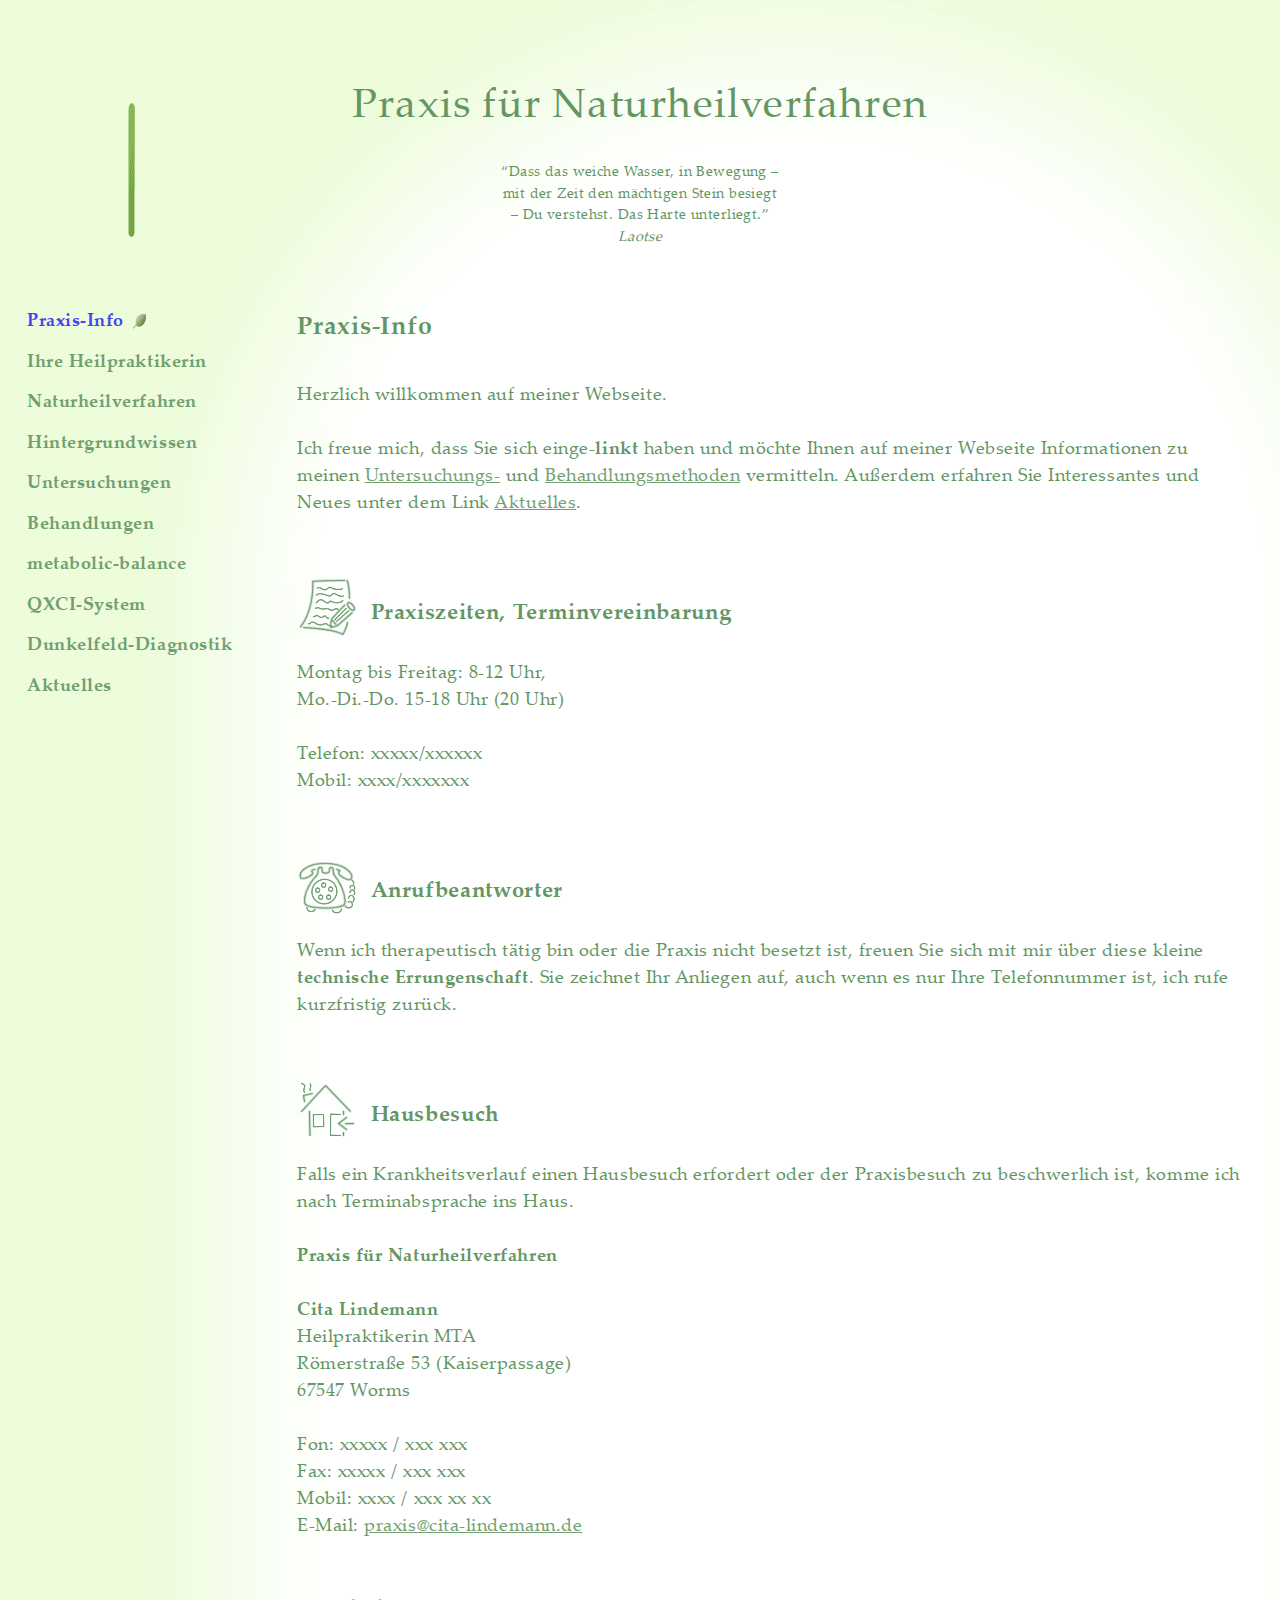
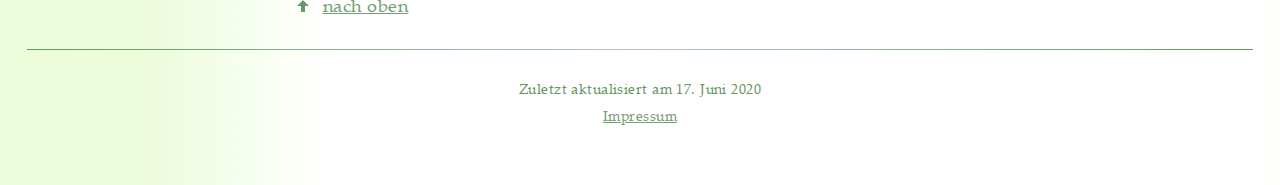
<file: index.html>
<!DOCTYPE html>
<html lang="de">

<head>
    <!--[of]:head-->
    <meta charset="UTF-8">
    <title>Praxis für Naturheilverfahren Cita Lindemann</title>
    <meta name="viewport" content="width=device-width, initial-scale=1">
    <link rel="icon" href="images/favicon.ico" type="image/x-icon">
    <link rel="stylesheet" href="styles/layout.css">
    <meta name="robots" content="noindex, nofollow">
    <meta name="author" content="Cita Lindemann (Inhalt), Nils Lindemann (Quellcode und Design)">
    <meta name="date" content="2020-06-16">
    <meta name="page-topic" content="Medizin">
    <meta name="description" content="Dies ist die Webseite von Cita Lindemann, Heilpraktikerin/MTA. Hier finden Sie Informationen über meine Praxis und die von mir praktizierten Diagnose- und Therapiemethoden. Herzlich Willkommen!">
    <meta name="keywords" lang="de" content="Naturheilmedizin, Praxis, Cita Lindemann, Worms">
    <meta name="keywords" lang="en" content="Naturopathic medicine, Office, Cita Lindemann, Worms">
    <meta name="publisher" content="Cita Lindemann">
    <meta name="copyright" content="Cita Lindemann">
    <!--[cf]-->
</head>

<body>
    <!--[of]body:body-->
    <site-logo role="banner"></site-logo>

    <header>
        <!--[of]:header-->
        <h1>Praxis für Naturheilverfahren</h1>

        <p class="laotsespruch"><q>Dass das weiche Wasser, in Bewegung – mit der Zeit den mächtigen Stein besiegt – Du verstehst. Das Harte unterliegt.</q></p>

        <address>Laotse</address>
        <!--[cf]-->
    </header>

    <nav>
        <!--[of]:nav-->
        <ul id="js-autolocate"
            ><li><a href="index.html">Praxis-Info</a></li
            ><li><a href="ihre-heilpraktikerin.html">Ihre Heilpraktikerin</a></li
            ><li><a href="naturheilverfahren.html">Naturheilverfahren</a></li
            ><li><a href="hintergrundwissen.html">Hintergrundwissen</a></li
            ><li><a href="untersuchungsmethoden.html">Untersuchungen</a></li
            ><li><a href="behandlungsmethoden.html">Behandlungen</a></li
            ><li><a href="metabolic-balance.html">metabolic-balance</a></li
            ><li><a href="qxci.html">QXCI-System</a></li
            ><li><a href="dunkelfelddiagnostik.html">Dunkelfeld-Diagnostik</a></li
            ><li><a href="aktuell.html">Aktuelles</a></li
        ></ul>
        <!--[cf]-->
    </nav>

    <main>
        <!--[of]main:main-->
        <h2 id="start">Praxis-Info</h2>

        <p>Herzlich willkommen auf meiner Webseite.</p>

        <p>Ich freue mich, dass Sie sich einge-<strong>linkt</strong> haben und möchte Ihnen auf meiner Webseite Informationen zu meinen <a href="untersuchungsmethoden.html">Untersuchungs-</a> und <a href="behandlungsmethoden.html">Behandlungsmethoden</a> vermitteln. Außerdem erfahren Sie Interessantes und Neues unter dem Link <a href="aktuell.html">Aktuelles</a>.</p>

        <section>
            <!--[of]:Praxiszeiten, Terminvereinbarung-->
            <h3 id="praxiszeiten"><img src="images/termine.gif" alt="Comic: Ein Stift schreibt auf einem Zettel">Praxiszeiten, Terminvereinbarung</h3>

            <p>Montag bis Freitag: 8-12 Uhr,<br>Mo.-Di.-Do. 15-18 Uhr (20 Uhr)</p>

            <p>Telefon: xxxxx/xxxxxx<br>Mobil: xxxx/xxxxxxx</p>
            <!--[cf]-->
        </section>

        <section>
            <!--[of]:Anrufbeantworter-->
            <h3 id="anrufbeantworter"><img src="images/telefon.gif" alt="Comic: ein Telefon">Anrufbeantworter</h3>

            <p>Wenn ich therapeutisch tätig bin oder die Praxis nicht besetzt ist, freuen Sie sich mit mir über diese kleine <strong>technische Errungenschaft</strong>. Sie zeichnet Ihr Anliegen auf, auch wenn es nur Ihre Telefonnummer ist, ich rufe kurzfristig zurück.</p>
            <!--[cf]-->
        </section>

        <section>
            <!--[of]:Hausbesuch-->
            <h3 id="hausbesuch"><img src="images/haus.gif" alt="Comic: Ein Haus, in dessen Tür ein Pfeil zeigt">Hausbesuch</h3>

            <p>Falls ein Krankheitsverlauf einen Hausbesuch erfordert oder der Praxisbesuch zu beschwerlich ist, komme ich nach Terminabsprache ins Haus.</p>
            <!--[cf]-->
        </section>

        <h4>Praxis für Naturheilverfahren</h4>

        <p><strong>Cita Lindemann</strong><br>Heilpraktikerin&nbsp;MTA<br>Römerstraße 53 (Kaiserpassage)<br>67547 Worms</p>
        <p>Fon: xxxxx / xxx xxx<br>Fax: xxxxx / xxx xxx<br>Mobil: xxxx / xxx xx xx<br>E-Mail: <a href="mailto:praxis@cita-lindemann.de?cc=CitaLindemann@aol.com">praxis@cita-lindemann.de</a></p>

        <p class="go-top" role="navigation"><a href="#">nach oben</a></p>
        <!--[cf]-->
    </main>

    <footer>
        <!--[of]:footer-->
        <p>Zuletzt aktualisiert am <time datetime="2020-06-10">17. Juni 2020</time><br><a href="impressum.html#start">Impressum</a></p>
        <!--[cf]-->
    </footer>

    <script src="scripts/autolocate.js"></script>
    <!--[cf]-->
</body>

</html>
</file>
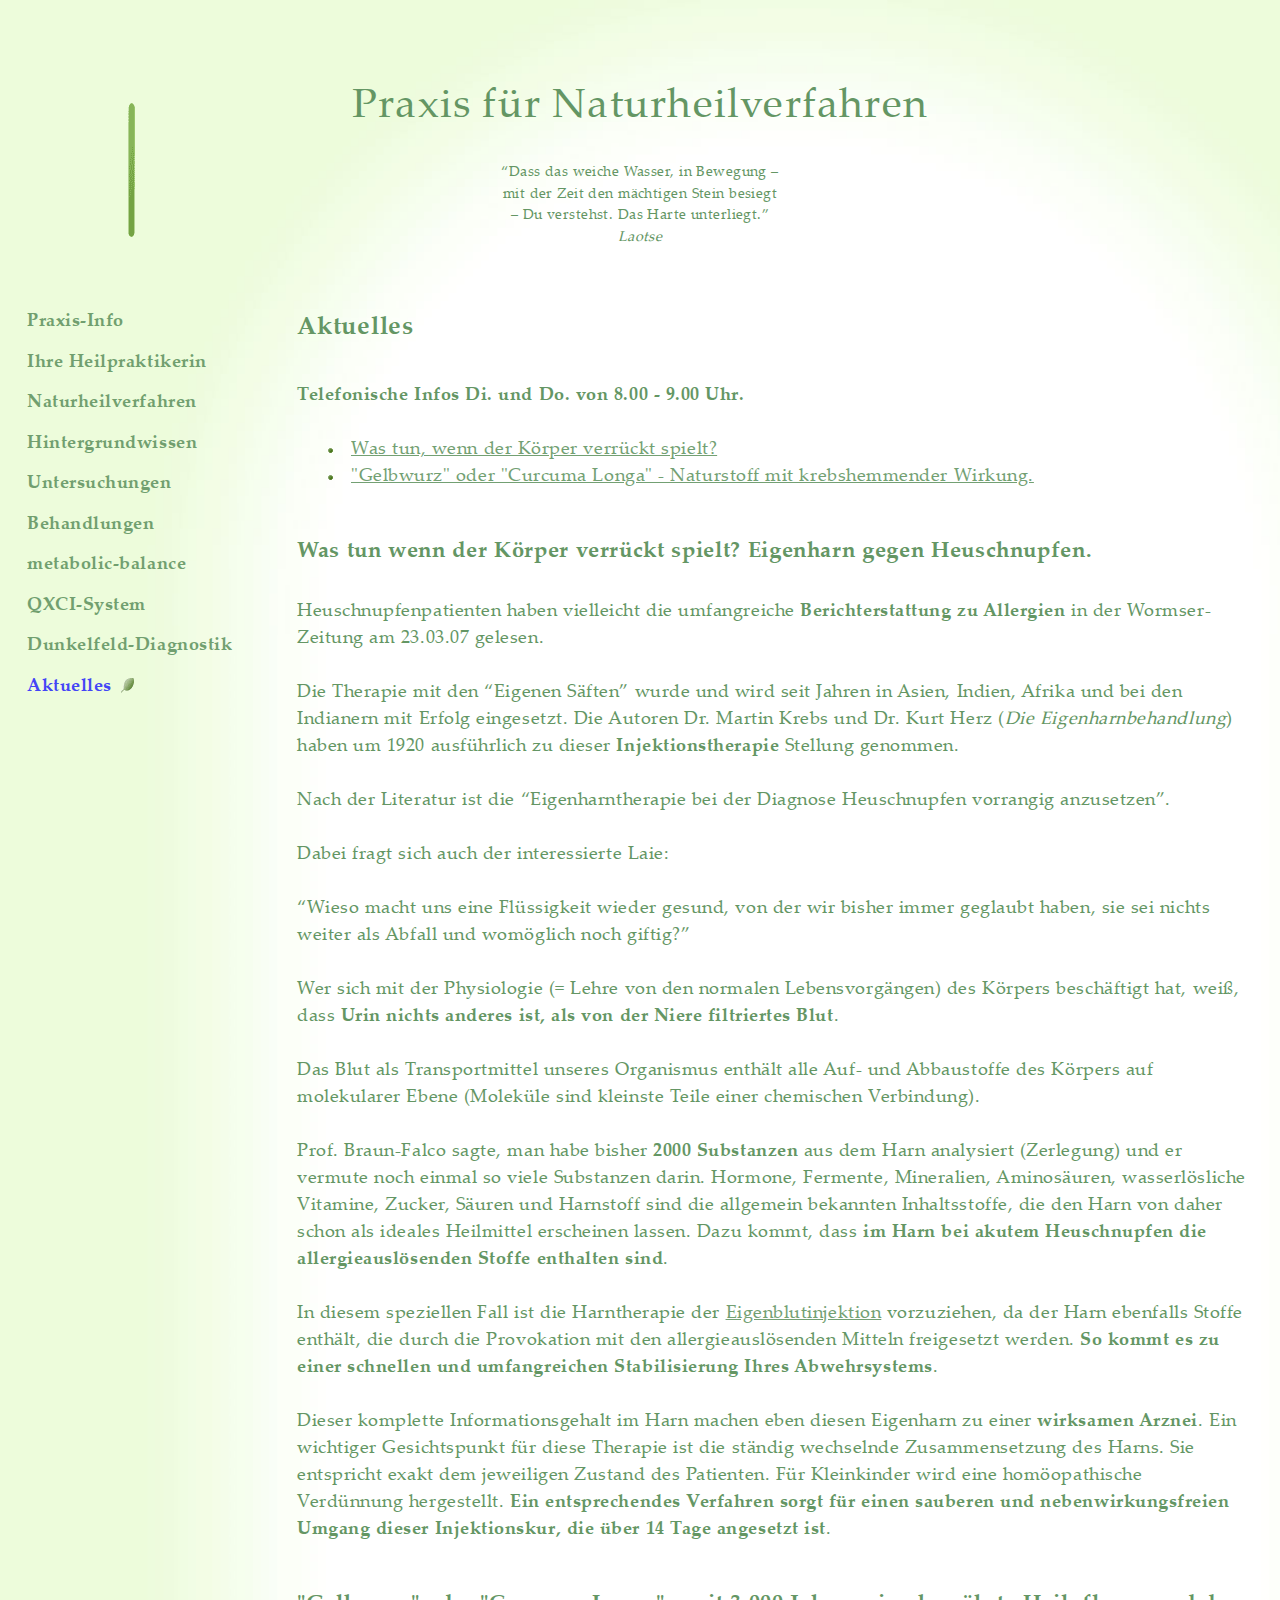
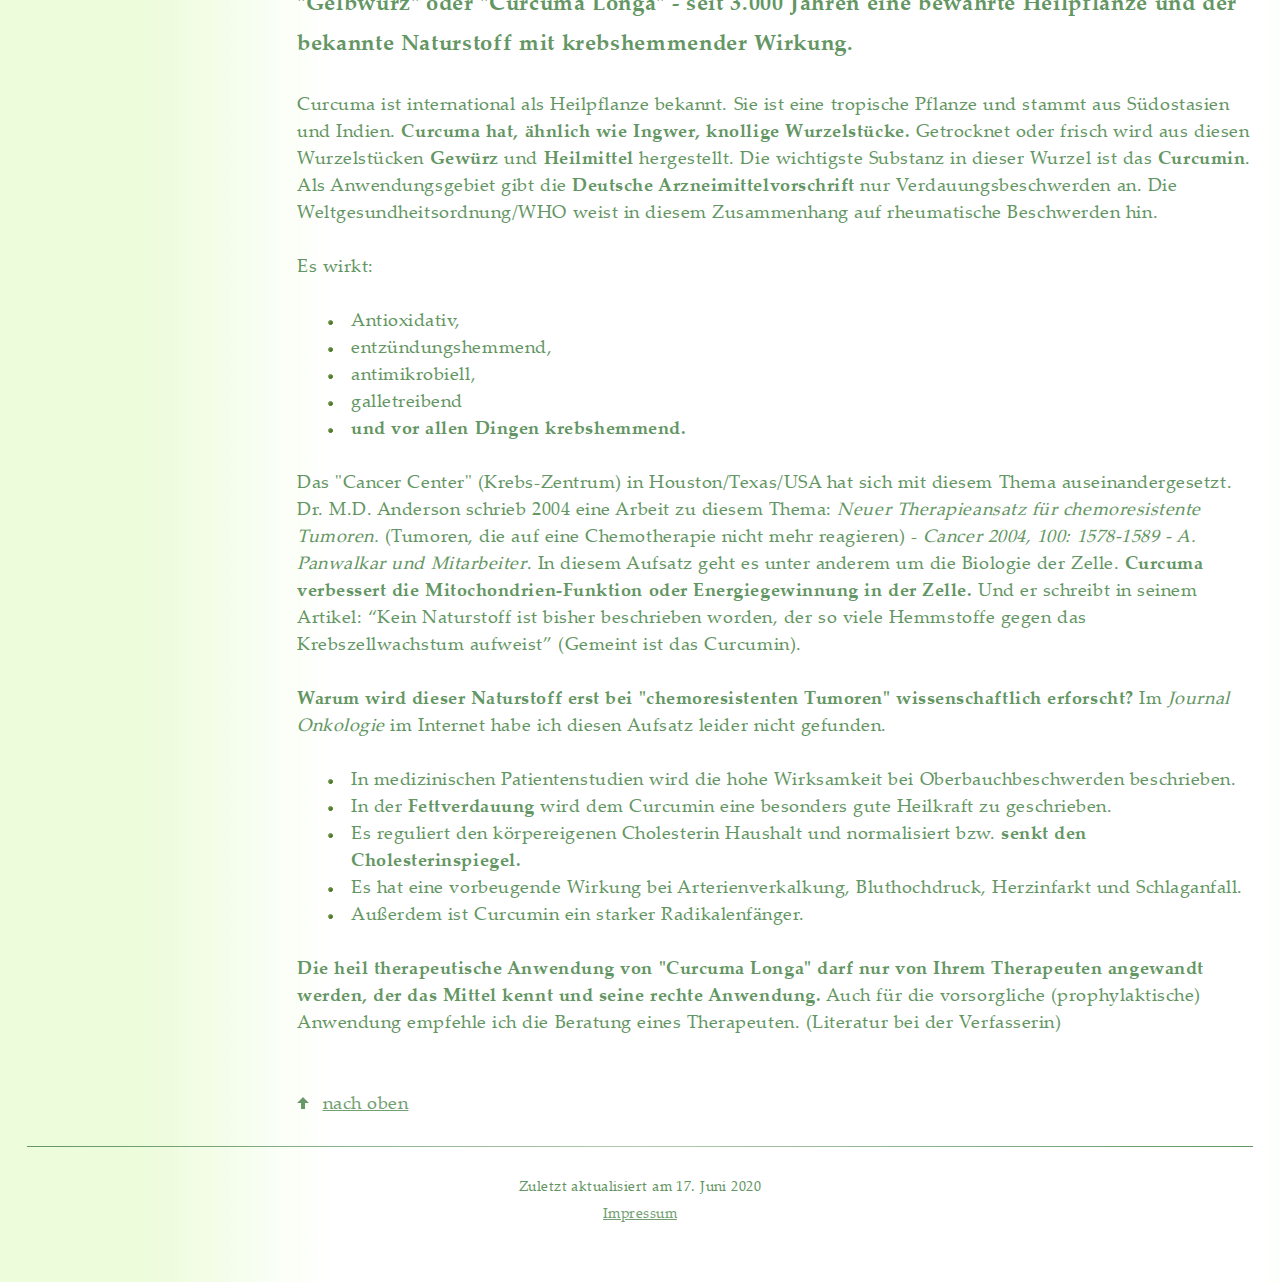
<file: aktuell.html>
<!DOCTYPE html>
<html lang="de">

<head>
    <!--[of]:head-->
    <meta charset="UTF-8">
    <title>Praxis für Naturheilverfahren Cita Lindemann</title>
    <meta name="viewport" content="width=device-width, initial-scale=1">
    <link rel="icon" href="images/favicon.ico" type="image/x-icon">
    <link rel="stylesheet" href="styles/layout.css">
    <meta name="robots" content="noindex, nofollow">
    <meta name="author" content="Cita Lindemann (Inhalt), Nils Lindemann (Quellcode und Design)">
    <meta name="date" content="2020-06-16">
    <meta name="page-topic" content="Medizin">
    <meta name="description" content="Dies ist die Webseite von Cita Lindemann, Heilpraktikerin/MTA. Hier finden Sie Informationen über meine Praxis und die von mir praktizierten Diagnose- und Therapiemethoden. Herzlich Willkommen!">
    <meta name="keywords" lang="de" content="Naturheilmedizin, Praxis, Cita Lindemann, Worms">
    <meta name="keywords" lang="en" content="Naturopathic medicine, Office, Cita Lindemann, Worms">
    <meta name="publisher" content="Cita Lindemann">
    <meta name="copyright" content="Cita Lindemann">
    <!--[cf]-->
</head>

<body>
    <!--[of]body:body-->
    <site-logo role="banner"></site-logo>

    <header>
        <!--[of]:header-->
        <h1> Praxis für Naturheilverfahren</h1>

        <p class="laotsespruch"><q>Dass das weiche Wasser, in Bewegung – mit der Zeit den mächtigen Stein besiegt – Du verstehst. Das Harte unterliegt.</q></p>

        <address>Laotse</address>
        <!--[cf]-->
    </header>

    <nav>
        <!--[of]:nav-->
        <ul id="js-autolocate"
            ><li><a href="index.html">Praxis-Info</a></li
            ><li><a href="ihre-heilpraktikerin.html">Ihre Heilpraktikerin</a></li
            ><li><a href="naturheilverfahren.html">Naturheilverfahren</a></li
            ><li><a href="hintergrundwissen.html">Hintergrundwissen</a></li
            ><li><a href="untersuchungsmethoden.html">Untersuchungen</a></li
            ><li><a href="behandlungsmethoden.html">Behandlungen</a></li
            ><li><a href="metabolic-balance.html">metabolic-balance</a></li
            ><li><a href="qxci.html">QXCI-System</a></li
            ><li><a href="dunkelfelddiagnostik.html">Dunkelfeld-Diagnostik</a></li
            ><li><a href="aktuell.html">Aktuelles</a></li
        ></ul>
        <!--[cf]-->
    </nav>

    <main>
        <!--[of]main:main-->
        <h2 id="start">Aktuelles</h2>

        <p><strong>Telefonische Infos Di. und Do. von 8.00 - 9.00 Uhr.</strong></p>

        <ul>
            <li><a href="#eigenharn-gegen-heuschnupfen">Was tun, wenn der Körper verrückt spielt?</a></li>
            <li><a href="#curcuma-longa">"Gelbwurz" oder "Curcuma Longa" - Naturstoff mit krebshemmender Wirkung.</a></li>
        </ul>

        <article>
            <!--[of]:Eigenharn gegen Heuschnupfen-->
            <h3 id="eigenharn-gegen-heuschnupfen">Was tun wenn der Körper verrückt spielt? Eigenharn gegen Heuschnupfen.</h3>

            <p>Heuschnupfenpatienten haben vielleicht die umfangreiche <strong>Berichterstattung zu Allergien</strong> in der Wormser-Zeitung am 23.03.07 gelesen.</p>

            <p>Die Therapie mit den <q>Eigenen Säften</q> wurde und wird seit Jahren in Asien, Indien, Afrika und bei den Indianern mit Erfolg eingesetzt. Die Autoren Dr. Martin Krebs und Dr. Kurt Herz (<cite>Die Eigenharnbehandlung</cite>) haben um 1920 ausführlich zu dieser <strong>Injektionstherapie</strong> Stellung genommen.</p>

            <p>Nach der Literatur ist die <q>Eigenharntherapie bei der Diagnose Heuschnupfen vorrangig anzusetzen</q>.</p>

            <p>Dabei fragt sich auch der interessierte Laie:</p>

            <p><q>Wieso macht uns eine Flüssigkeit wieder gesund, von der wir bisher immer geglaubt haben, sie sei nichts weiter als Abfall und womöglich noch giftig?</q></p>

            <p>Wer sich mit der Physiologie (= Lehre von den normalen Lebensvorgängen) des Körpers beschäftigt hat, weiß, dass <strong>Urin nichts anderes ist, als von der Niere filtriertes Blut</strong>.</p>

            <p>Das Blut als Transportmittel unseres Organismus enthält alle Auf- und Abbaustoffe des Körpers auf molekularer Ebene (Moleküle sind kleinste Teile einer chemischen Verbindung).</p>

            <p>Prof. Braun-Falco sagte, man habe bisher <strong>2000 Substanzen</strong> aus dem Harn analysiert (Zerlegung) und er vermute noch einmal so viele Substanzen darin. Hormone, Fermente, Mineralien, Aminosäuren, wasserlösliche Vitamine, Zucker, Säuren und Harnstoff sind die allgemein bekannten Inhaltsstoffe, die den Harn von daher schon als ideales Heilmittel erscheinen lassen. Dazu kommt, dass <strong>im Harn bei akutem Heuschnupfen die allergieauslösenden Stoffe enthalten sind</strong>.</p>

            <p>In diesem speziellen Fall ist die Harntherapie der <a href="behandlungsmethoden.html#eigenbluttherapie">Eigenblutinjektion</a> vorzuziehen, da der Harn ebenfalls Stoffe enthält, die durch die Provokation mit den allergieauslösenden Mitteln freigesetzt werden. <strong>So kommt es zu einer schnellen und umfangreichen Stabilisierung Ihres Abwehrsystems</strong>.</p>

            <p>Dieser komplette Informationsgehalt im Harn machen eben diesen Eigenharn zu einer <strong>wirksamen Arznei</strong>. Ein wichtiger Gesichtspunkt für diese Therapie ist die ständig wechselnde Zusammensetzung des Harns. Sie entspricht exakt dem jeweiligen Zustand des Patienten. Für Kleinkinder wird eine homöopathische Verdünnung hergestellt. <strong>Ein entsprechendes Verfahren sorgt für einen sauberen und nebenwirkungsfreien Umgang dieser Injektionskur, die über 14 Tage angesetzt ist</strong>.</p>
            <!--[cf]-->
        </article>

        <article>
            <!--[of]:Curcuma longa-->
            <h3 id="curcuma-longa">"Gelbwurz" oder "Curcuma Longa" - seit 3.000 Jahren eine bewährte Heilpflanze und der bekannte Naturstoff mit krebshemmender Wirkung.</h3>

            <p>Curcuma ist international als Heilpflanze bekannt. Sie ist eine tropische Pflanze und stammt aus Südostasien und Indien. <strong>Curcuma hat, ähnlich wie Ingwer, knollige Wurzelstücke.</strong> Getrocknet oder frisch wird aus diesen Wurzelstücken <strong>Gewürz</strong> und <strong>Heilmittel</strong> hergestellt. Die wichtigste Substanz in dieser Wurzel ist das <strong>Curcumin</strong>. Als Anwendungsgebiet gibt die <strong>Deutsche Arzneimittelvorschrift</strong> nur Verdauungsbeschwerden an. Die Weltgesundheitsordnung/WHO weist in diesem Zusammenhang auf rheumatische Beschwerden hin.</p>

            <p>Es wirkt:</p>

            <ul>
                <li>Antioxidativ,</li>
                <li>entzündungshemmend,</li>
                <li>antimikrobiell,</li>
                <li>galletreibend</li>
                <li><strong>und vor allen Dingen krebshemmend.</strong></li>
            </ul>

            <p>Das "Cancer Center" (Krebs-Zentrum) in Houston/Texas/USA hat sich mit diesem Thema auseinandergesetzt. Dr. M.D. Anderson schrieb 2004 eine Arbeit zu diesem Thema: <cite>Neuer Therapieansatz für chemoresistente Tumoren.</cite> (Tumoren, die auf eine Chemotherapie nicht mehr reagieren) - <em>Cancer 2004, 100: 1578-1589 - A. Panwalkar und Mitarbeiter</em>. In diesem Aufsatz geht es unter anderem um die Biologie der Zelle. <strong>Curcuma verbessert die Mitochondrien-Funktion oder Energiegewinnung in der Zelle.</strong> Und er schreibt in seinem Artikel: <q>Kein Naturstoff ist bisher beschrieben worden, der so viele Hemmstoffe gegen das Krebszellwachstum aufweist</q> (Gemeint ist das Curcumin).</p>

            <p><strong>Warum wird dieser Naturstoff erst bei "chemoresistenten Tumoren" wissenschaftlich erforscht?</strong> Im <cite>Journal Onkologie</cite> im Internet habe ich diesen Aufsatz leider nicht gefunden.</p>

            <ul>
                <li>In medizinischen Patientenstudien wird die hohe Wirksamkeit bei Oberbauchbeschwerden beschrieben.</li>
                <li>In der <strong>Fettverdauung</strong> wird dem Curcumin eine besonders gute Heilkraft zu geschrieben.</li>
                <li>Es reguliert den körpereigenen Cholesterin Haushalt und normalisiert bzw. <strong>senkt den Cholesterinspiegel.</strong></li>
                <li>Es hat eine vorbeugende Wirkung bei Arterienverkalkung, Bluthochdruck, Herzinfarkt und Schlaganfall.</li>
                <li>Außerdem ist Curcumin ein starker Radikalenfänger.</li>
            </ul>

            <p><strong>Die heil therapeutische Anwendung von "Curcuma Longa" darf nur von Ihrem Therapeuten angewandt werden, der das Mittel kennt und seine rechte Anwendung.</strong> Auch für die vorsorgliche (prophylaktische) Anwendung empfehle ich die Beratung eines Therapeuten. (Literatur bei der Verfasserin)</p>
            <!--[cf]-->
        </article>

        <p class="go-top" role="navigation"><a href="#">nach oben</a></p>
        <!--[cf]-->
    </main>

    <footer>
        <!--[of]:footer-->
        <p>Zuletzt aktualisiert am <time datetime="2020-06-10">17. Juni 2020</time><br><a href="impressum.html#start">Impressum</a></p>
        <!--[cf]-->
    </footer>

    <script src="scripts/autolocate.js"></script>
    <!--[cf]-->
</body>

</html>
</file>
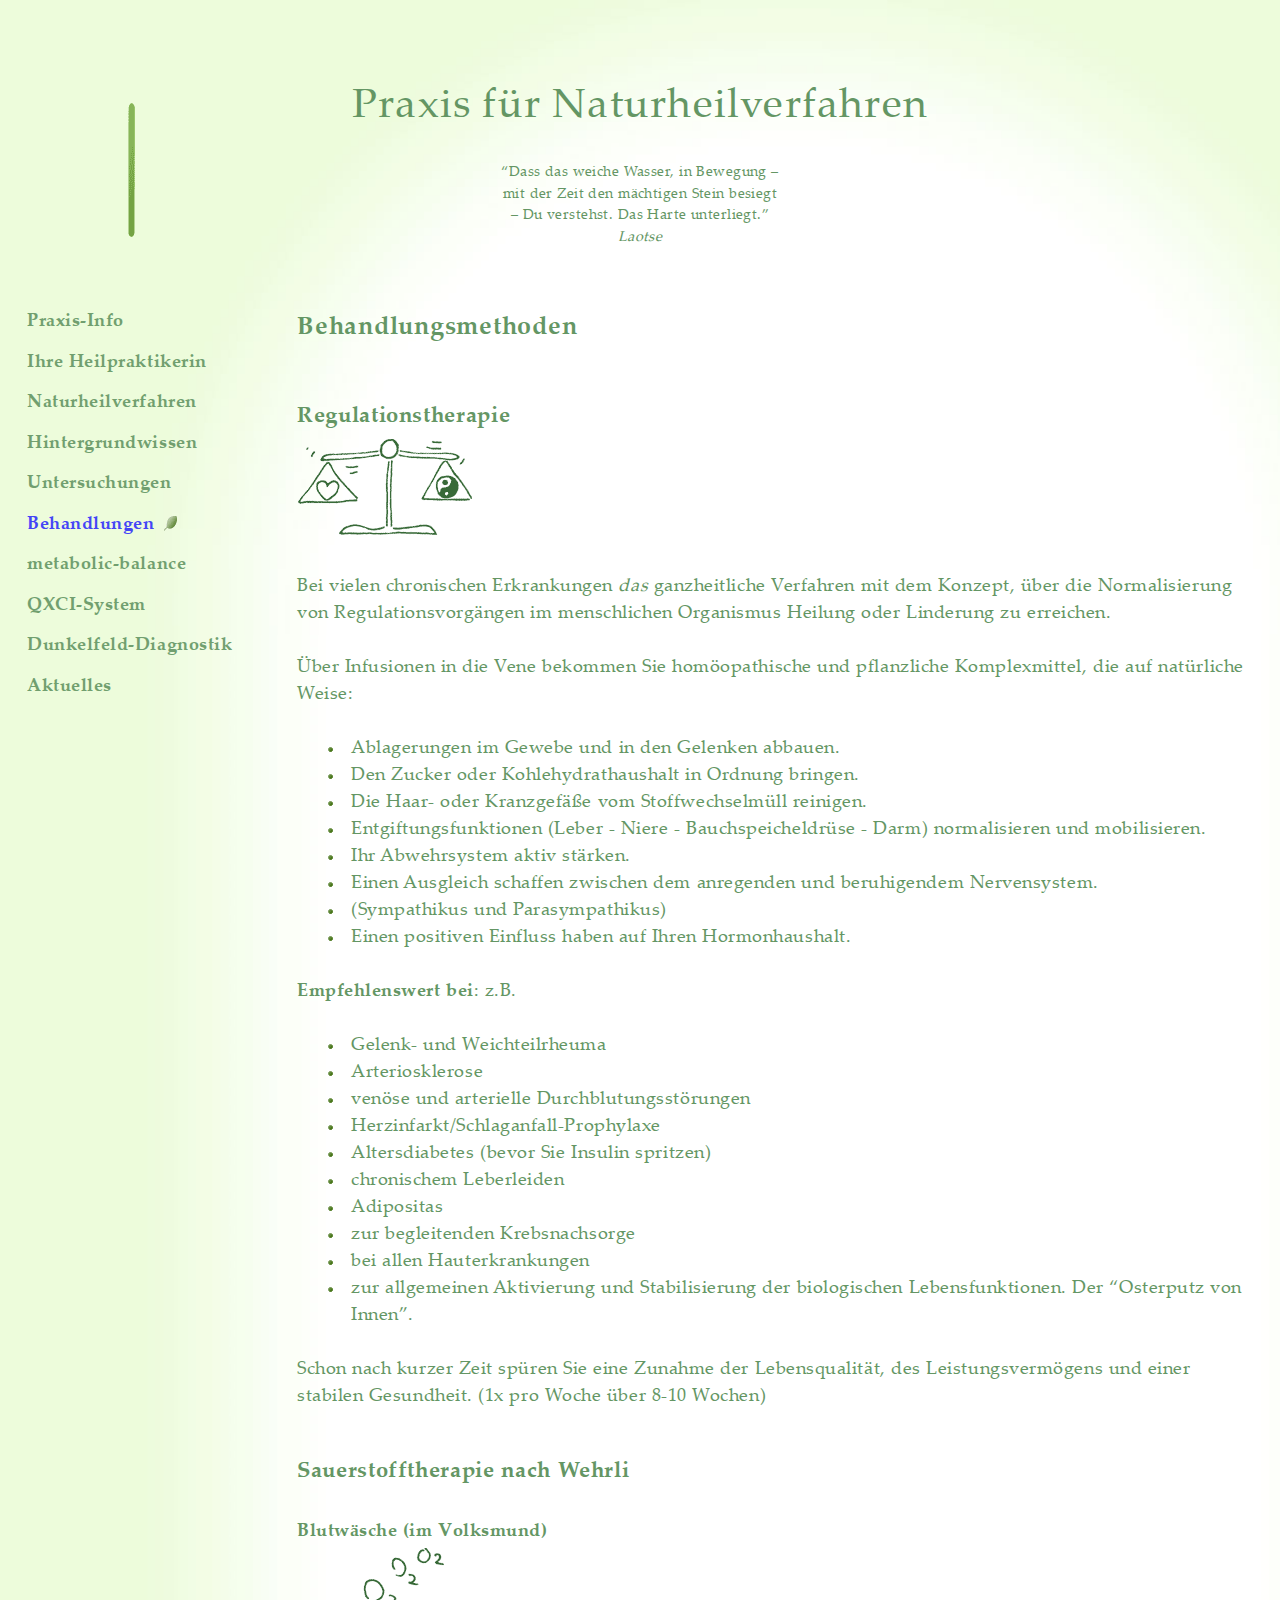
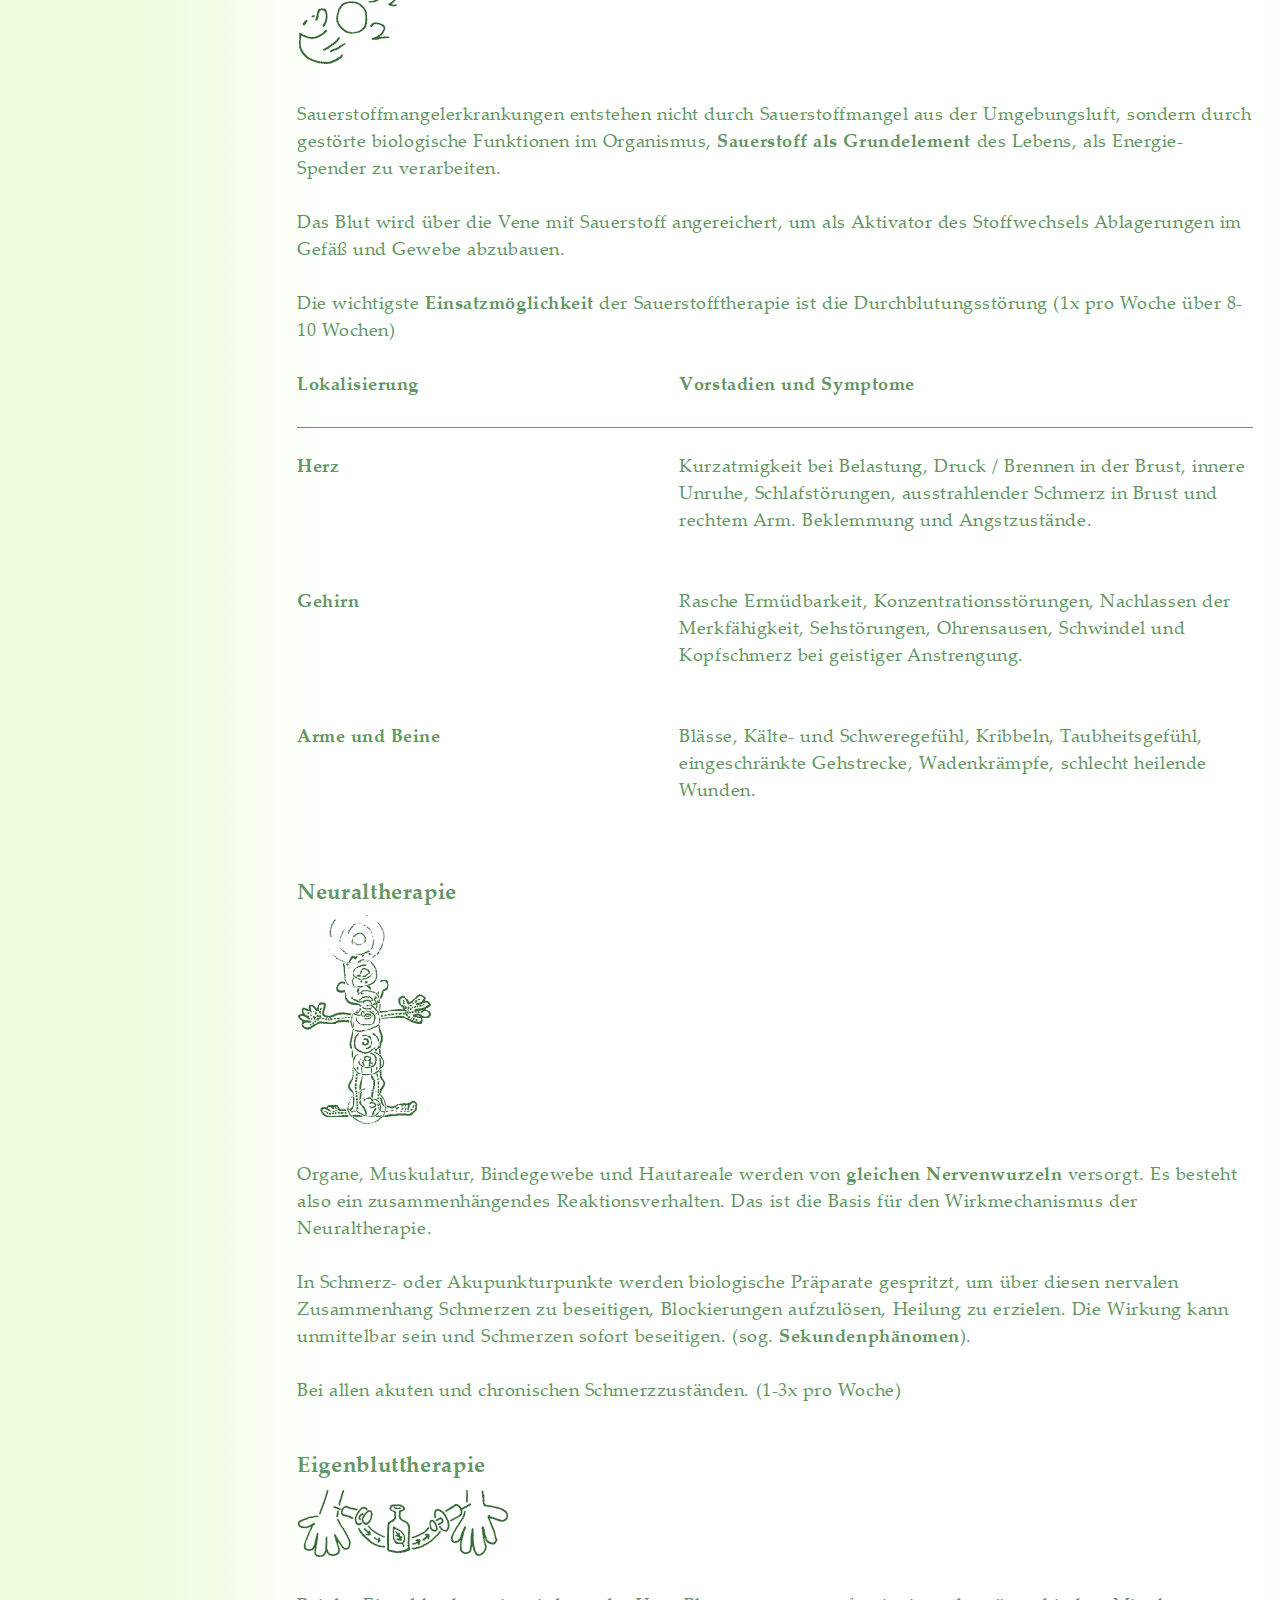
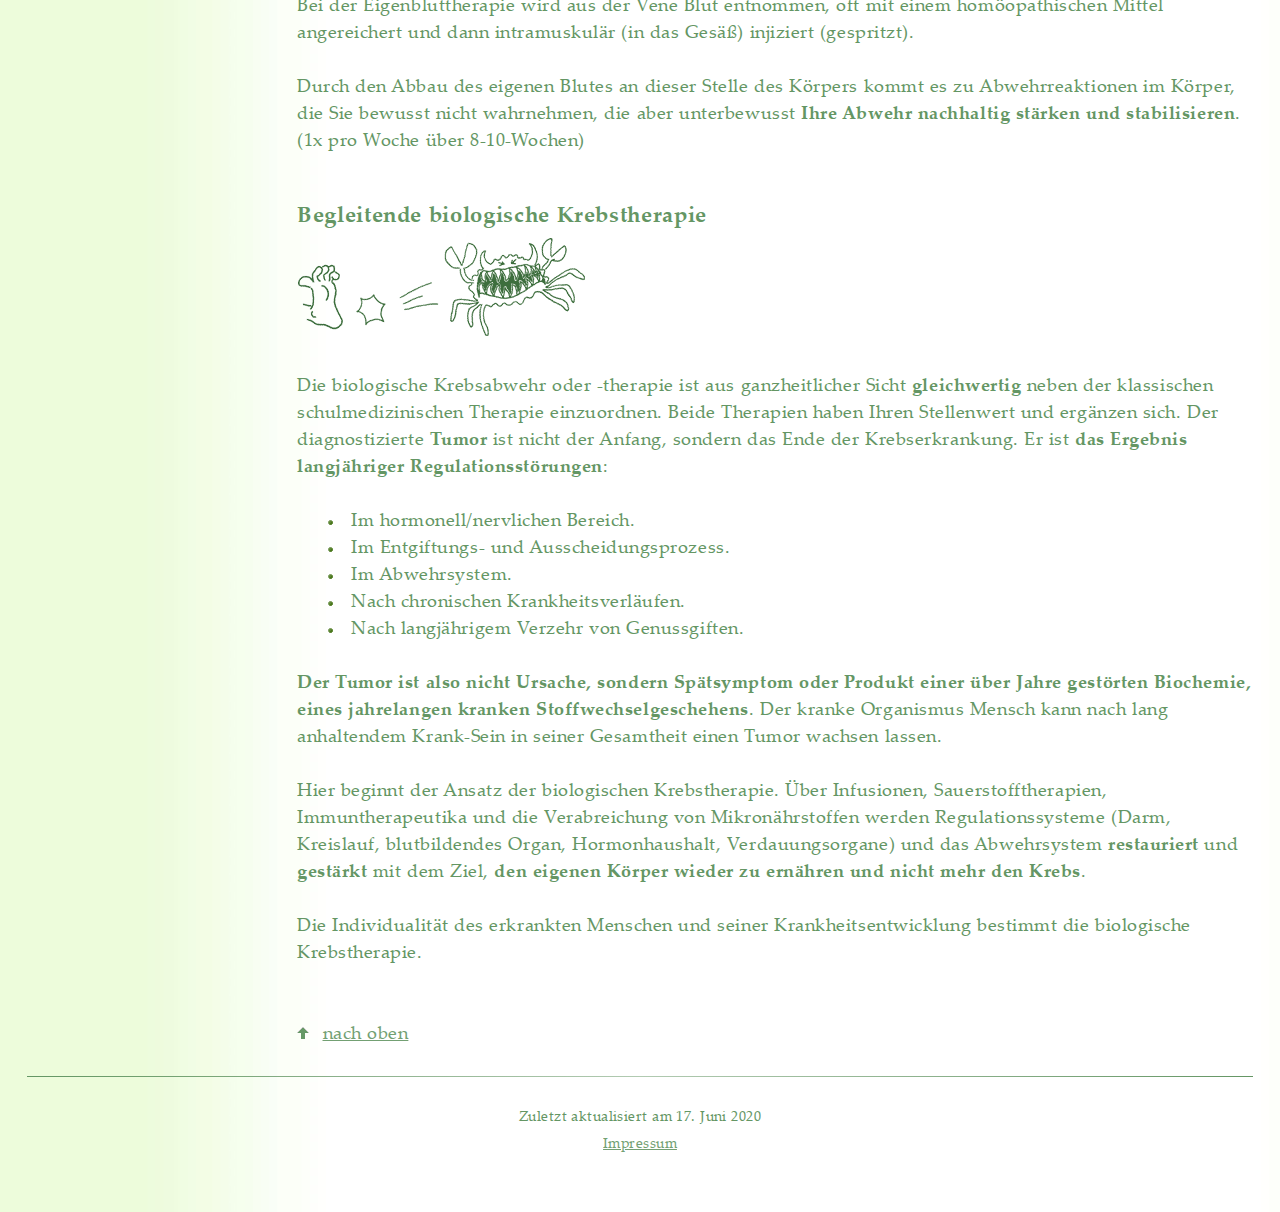
<file: behandlungsmethoden.html>
<!DOCTYPE html>
<html lang="de">

<head>
    <!--[of]:head-->
    <meta charset="UTF-8">
    <title>Praxis für Naturheilverfahren Cita Lindemann</title>
    <meta name="viewport" content="width=device-width, initial-scale=1">
    <link rel="icon" href="images/favicon.ico" type="image/x-icon">
    <link rel="stylesheet" href="styles/layout.css">
    <meta name="robots" content="noindex, nofollow">
    <meta name="author" content="Cita Lindemann (Inhalt), Nils Lindemann (Quellcode und Design)">
    <meta name="date" content="2020-06-16">
    <meta name="page-topic" content="Medizin">
    <meta name="description" content="Dies ist die Webseite von Cita Lindemann, Heilpraktikerin/MTA. Hier finden Sie Informationen über meine Praxis und die von mir praktizierten Diagnose- und Therapiemethoden. Herzlich Willkommen!">
    <meta name="keywords" lang="de" content="Naturheilmedizin, Praxis, Cita Lindemann, Worms">
    <meta name="keywords" lang="en" content="Naturopathic medicine, Office, Cita Lindemann, Worms">
    <meta name="publisher" content="Cita Lindemann">
    <meta name="copyright" content="Cita Lindemann">
    <!--[cf]-->
</head>

<body>
    <!--[of]body:body-->
    <site-logo role="banner"></site-logo>

    <header>
        <!--[of]:header-->
        <h1>Praxis für Naturheilverfahren</h1>

        <p class="laotsespruch"><q>Dass das weiche Wasser, in Bewegung – mit der Zeit den mächtigen Stein besiegt – Du verstehst. Das Harte unterliegt.</q></p>

        <address>Laotse</address>
        <!--[cf]-->
    </header>

    <nav>
        <!--[of]:nav-->
        <ul id="js-autolocate"
            ><li><a href="index.html">Praxis-Info</a></li
            ><li><a href="ihre-heilpraktikerin.html">Ihre Heilpraktikerin</a></li
            ><li><a href="naturheilverfahren.html">Naturheilverfahren</a></li
            ><li><a href="hintergrundwissen.html">Hintergrundwissen</a></li
            ><li><a href="untersuchungsmethoden.html">Untersuchungen</a></li
            ><li><a href="behandlungsmethoden.html">Behandlungen</a></li
            ><li><a href="metabolic-balance.html">metabolic-balance</a></li
            ><li><a href="qxci.html">QXCI-System</a></li
            ><li><a href="dunkelfelddiagnostik.html">Dunkelfeld-Diagnostik</a></li
            ><li><a href="aktuell.html">Aktuelles</a></li
        ></ul>
        <!--[cf]-->
    </nav>

    <main>
        <!--[of]main:main-->
        <h2 id="start">Behandlungsmethoden</h2>

        <section>
            <!--[of]:Regulationstherapie-->
            <h3 id="regulationstherapie">Regulationstherapie</h3>

            <img src="images/regulation.gif" alt="Comic: Eine Waage. Links ein Herz, Rechts das Yin-Yang-Symbol.">

            <p>Bei vielen chronischen Erkrankungen <em>das</em> ganzheitliche Verfahren mit dem Konzept, über die Normalisierung von Regulationsvorgängen im menschlichen Organismus Heilung oder Linderung zu erreichen.</p>

            <p>Über Infusionen in die Vene bekommen Sie homöopathische und pflanzliche Komplexmittel, die auf natürliche Weise:</p>

            <ul>
                <li>Ablagerungen im Gewebe und in den Gelenken abbauen.</li>
                <li>Den Zucker oder Kohlehydrathaushalt in Ordnung bringen.</li>
                <li>Die Haar- oder Kranzgefäße vom Stoffwechselmüll reinigen.</li>
                <li>Entgiftungsfunktionen (Leber - Niere - Bauchspeicheldrüse - Darm) normalisieren und mobilisieren.</li>
                <li>Ihr Abwehrsystem aktiv stärken.</li>
                <li>Einen Ausgleich schaffen zwischen dem anregenden und beruhigendem Nervensystem.</li>
                <li>(Sympathikus und Parasympathikus)</li>
                <li>Einen positiven Einfluss haben auf Ihren Hormonhaushalt.</li>
            </ul>

            <p><strong>Empfehlenswert bei</strong>: z.B.</p>

            <ul>
                <li>Gelenk- und Weichteilrheuma</li>
                <li>Arteriosklerose</li>
                <li>venöse und arterielle Durchblutungsstörungen</li>
                <li>Herzinfarkt/Schlaganfall-Prophylaxe</li>
                <li>Altersdiabetes (bevor Sie Insulin spritzen)</li>
                <li>chronischem Leberleiden</li>
                <li>Adipositas</li>
                <li>zur begleitenden Krebsnachsorge</li>
                <li>bei allen Hauterkrankungen</li>
                <li>zur allgemeinen Aktivierung und Stabilisierung der biologischen Lebensfunktionen. Der <q>Osterputz von Innen</q>.</li></ul>

            <p> Schon nach kurzer Zeit spüren Sie eine Zunahme der Lebensqualität, des Leistungsvermögens und einer stabilen Gesundheit. (1x pro Woche über 8-10 Wochen)</p>
            <!--[cf]-->
        </section>

        <section>
            <!--[of]:Sauerstofftherapie nach Wehrli-->
            <h3 id="sauerstofftherapie">Sauerstofftherapie nach Wehrli</h3>
            <h4>Blutwäsche (im Volksmund)</h4>
            <img src="images/sauerstoff.gif" alt="Comic: Ein Mann, der Sauerstoff einatmet">

            <p>Sauerstoffmangelerkrankungen entstehen nicht durch Sauerstoffmangel aus der Umgebungsluft, sondern durch gestörte biologische Funktionen im Organismus, <strong>Sauerstoff als Grundelement</strong> des Lebens, als Energie-Spender zu verarbeiten.</p>

            <p>Das Blut wird über die Vene mit Sauerstoff angereichert, um als Aktivator des Stoffwechsels Ablagerungen im Gefäß und Gewebe abzubauen.</p>

            <p>Die wichtigste <strong>Einsatzmöglichkeit</strong> der Sauerstofftherapie ist die Durchblutungsstörung (1x pro Woche über 8-10 Wochen)</p>

            <table class="sauerstofftherapie">
                <colgroup>
                    <col style="width:40%;">
                    <col style="width:60%;">
                </colgroup>
                <thead>
                    <tr>
                        <th><strong>Lokalisierung</strong></th>
                        <th><strong>Vorstadien und Symptome</strong></th>
                    </tr>
                </thead>
                <tbody>
                    <tr>
                        <td><strong>Herz</strong></td>
                        <td>Kurzatmigkeit bei Belastung, Druck / Brennen in der Brust, innere Unruhe, Schlafstörungen, ausstrahlender Schmerz in Brust und rechtem Arm. Beklemmung und Angstzustände.</td>
                    </tr>
                    <tr>
                        <td><strong>Gehirn</strong></td>
                        <td>Rasche Ermüdbarkeit, Konzentrationsstörungen, Nachlassen der Merkfähigkeit, Sehstörungen, Ohrensausen, Schwindel und Kopfschmerz bei geistiger Anstrengung.</td>
                    </tr>
                    <tr>
                        <td><strong>Arme und Beine</strong></td>
                        <td>Blässe, Kälte- und Schweregefühl, Kribbeln, Taubheitsgefühl, eingeschränkte Gehstrecke, Wadenkrämpfe, schlecht heilende Wunden.</td>
                    </tr>
                </tbody>
            </table>
            <!--[cf]-->
        </section>

        <section>
            <!--[of]:Neuraltherapie-->
            <h3 id="neuraltherapie">Neuraltherapie</h3>

            <img src="images/neural.gif" alt="Comic: Ein nackter Mann. Auf seiner Haut sieht man die Meridiane">

            <p>Organe, Muskulatur, Bindegewebe und Hautareale werden von <strong>gleichen Nervenwurzeln</strong> versorgt. Es besteht also ein zusammenhängendes Reaktionsverhalten. Das ist die Basis für den Wirkmechanismus der Neuraltherapie.</p>

            <p>In Schmerz- oder Akupunkturpunkte werden biologische Präparate gespritzt, um über diesen nervalen Zusammenhang Schmerzen zu beseitigen, Blockierungen aufzulösen, Heilung zu erzielen. Die Wirkung kann unmittelbar sein und Schmerzen sofort beseitigen. (sog. <strong>Sekundenphänomen</strong>).</p>

            <p>Bei allen akuten und chronischen Schmerzzuständen. (1-3x pro Woche)</p>
            <!--[cf]-->
        </section>

        <section>
            <!--[of]:Eigenbluttherapie-->
            <h3 id="eigenbluttherapie">Eigenbluttherapie</h3>
            <img src="images/eigenblut.gif" alt="Comic: Eine Flasche mit gesunder Medizin. Das Blut aus dem linken Arm läuft durch einen Schlauch durch die Medizinflasche in den rechten Arm">

            <p>Bei der Eigenbluttherapie wird aus der Vene Blut entnommen, oft mit einem homöopathischen Mittel angereichert und dann intramuskulär (in das Gesäß) injiziert (gespritzt).</p>

            <p>Durch den Abbau des eigenen Blutes an dieser Stelle des Körpers kommt es zu Abwehrreaktionen im Körper, die Sie bewusst nicht wahrnehmen, die aber unterbewusst <strong>Ihre Abwehr nachhaltig stärken und stabilisieren</strong>. (1x pro Woche über 8-10-Wochen)</p>
            <!--[cf]-->
        </section>

        <section>
            <!--[of]:Begleitende biologische Krebstherapie-->
            <h3 id="biologische-krebstherapie">Begleitende biologische Krebstherapie</h3>
            <img src="images/krebs.gif" alt="Comic: Ein Fuß, der den Krebs wegtritt">

            <p>Die biologische Krebsabwehr oder -therapie ist aus ganzheitlicher Sicht <strong>gleichwertig</strong> neben der klassischen schulmedizinischen Therapie einzuordnen. Beide Therapien haben Ihren Stellenwert und ergänzen sich. Der diagnostizierte <strong>Tumor</strong> ist nicht der Anfang, sondern das Ende der Krebserkrankung. Er ist <strong>das Ergebnis langjähriger Regulationsstörungen</strong>:</p>

            <ul>
                <li>Im hormonell/nervlichen Bereich.</li>
                <li>Im Entgiftungs- und Ausscheidungsprozess.</li>
                <li>Im Abwehrsystem.</li>
                <li>Nach chronischen Krankheitsverläufen.</li>
                <li>Nach langjährigem Verzehr von Genussgiften.</li>
            </ul>

            <p><strong>Der Tumor ist also nicht Ursache, sondern Spätsymptom oder Produkt einer über Jahre gestörten Biochemie, eines jahrelangen kranken Stoffwechselgeschehens</strong>. Der kranke Organismus Mensch kann nach lang anhaltendem Krank-Sein in seiner Gesamtheit einen Tumor wachsen lassen.</p>

            <p>Hier beginnt der Ansatz der biologischen Krebstherapie. Über Infusionen, Sauerstofftherapien, Immuntherapeutika und die Verabreichung von Mikronährstoffen werden Regulationssysteme (Darm, Kreislauf, blutbildendes Organ, Hormonhaushalt, Verdauungsorgane) und das Abwehrsystem <strong>restauriert</strong> und <strong>gestärkt</strong> mit dem Ziel, <strong>den eigenen Körper wieder zu ernähren und nicht mehr den Krebs</strong>.</p>

            <p>Die Individualität des erkrankten Menschen und seiner Krankheitsentwicklung bestimmt die biologische Krebstherapie.</p>
            <!--[cf]-->
        </section>

        <p class="go-top" role="navigation"><a href="#">nach oben</a></p>
        <!--[cf]-->
    </main>

    <footer>
        <!--[of]:footer-->
        <p>Zuletzt aktualisiert am <time datetime="2020-06-10">17. Juni 2020</time><br><a href="impressum.html#start">Impressum</a></p>
        <!--[cf]-->
    </footer>

    <script src="scripts/autolocate.js"></script>
    <!--[cf]-->
</body>

</html>
</file>
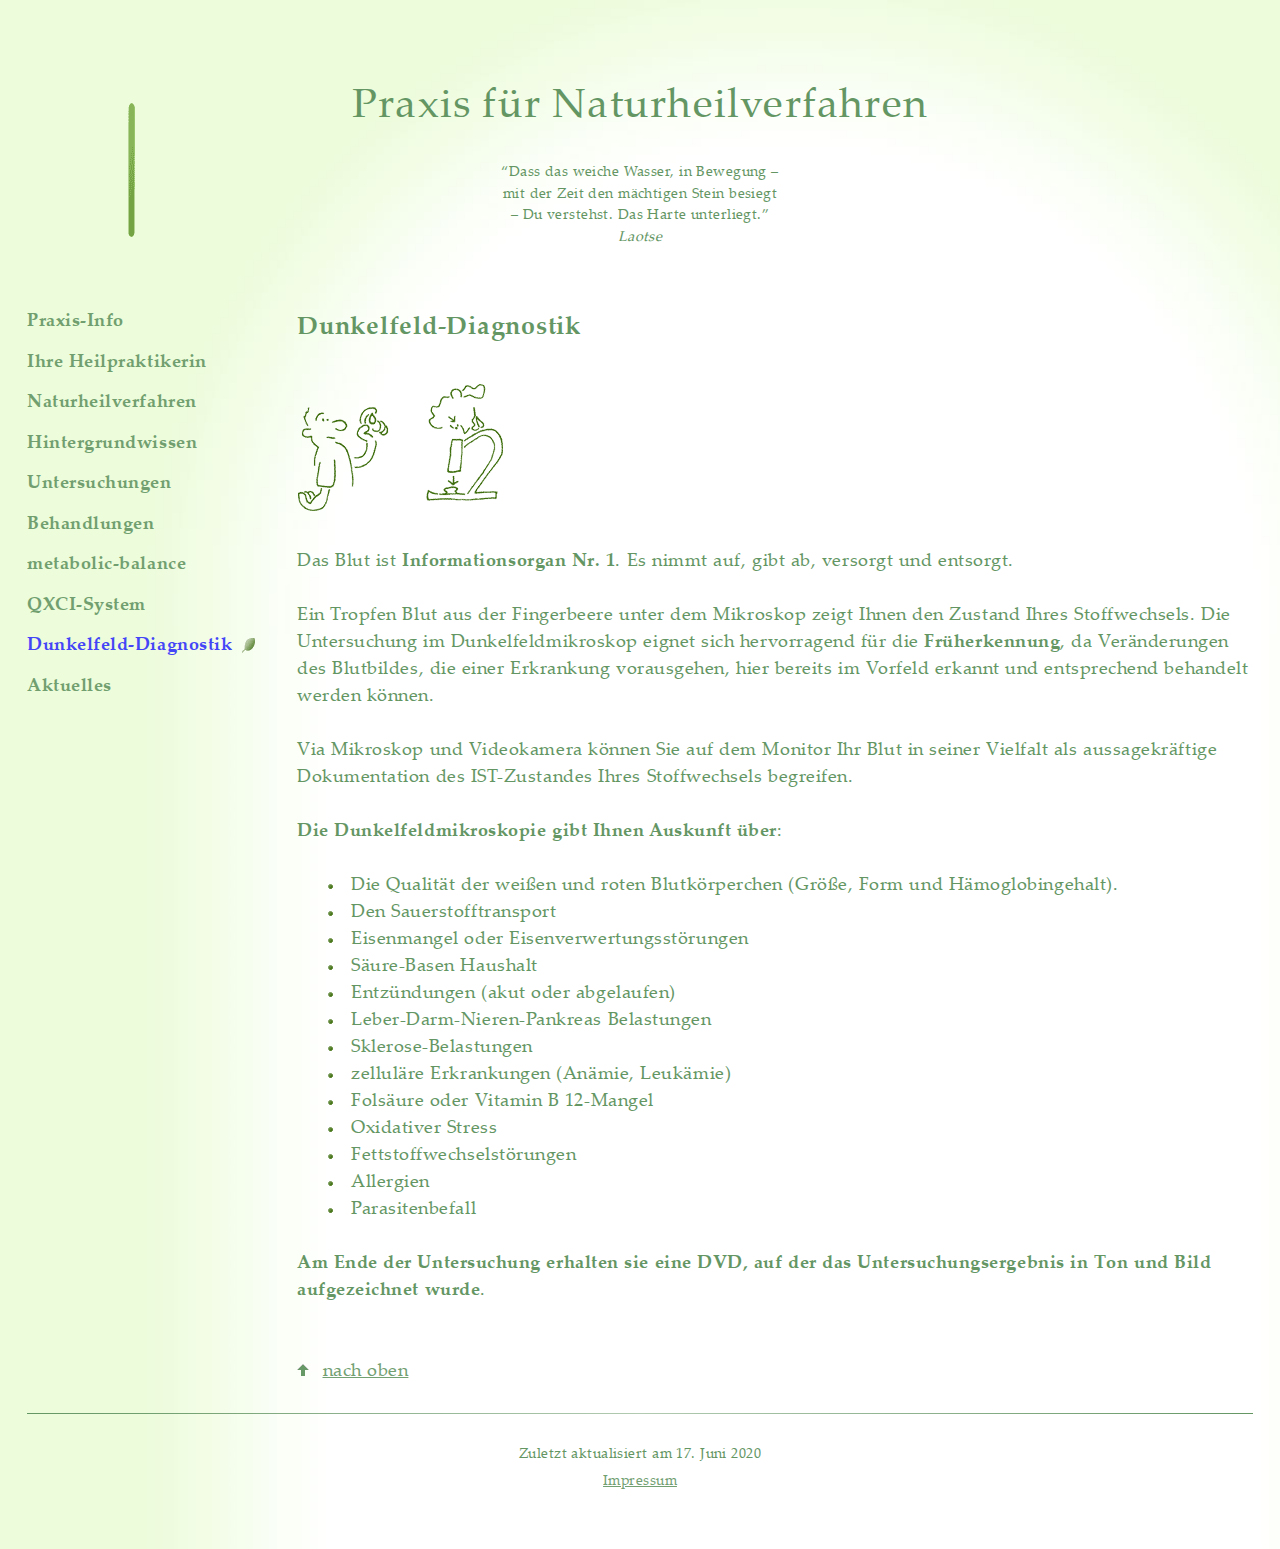
<file: dunkelfelddiagnostik.html>
<!DOCTYPE html>
<html lang="de">

<head>
    <!--[of]:head-->
    <meta charset="UTF-8">
    <title>Praxis für Naturheilverfahren Cita Lindemann</title>
    <meta name="viewport" content="width=device-width, initial-scale=1">
    <link rel="icon" href="images/favicon.ico" type="image/x-icon">
    <link rel="stylesheet" href="styles/layout.css">
    <meta name="robots" content="noindex, nofollow">
    <meta name="author" content="Cita Lindemann (Inhalt), Nils Lindemann (Quellcode und Design)">
    <meta name="date" content="2020-06-16">
    <meta name="page-topic" content="Medizin">
    <meta name="description" content="Dies ist die Webseite von Cita Lindemann, Heilpraktikerin/MTA. Hier finden Sie Informationen über meine Praxis und die von mir praktizierten Diagnose- und Therapiemethoden. Herzlich Willkommen!">
    <meta name="keywords" lang="de" content="Naturheilmedizin, Praxis, Cita Lindemann, Worms">
    <meta name="keywords" lang="en" content="Naturopathic medicine, Office, Cita Lindemann, Worms">
    <meta name="publisher" content="Cita Lindemann">
    <meta name="copyright" content="Cita Lindemann">
    <!--[cf]-->
</head>

<body>
    <!--[of]body:body-->
    <site-logo role="banner"></site-logo>

    <header>
        <!--[of]:header-->
        <h1>Praxis für Naturheilverfahren</h1>

        <p class="laotsespruch"><q>Dass das weiche Wasser, in Bewegung – mit der Zeit den mächtigen Stein besiegt – Du verstehst. Das Harte unterliegt.</q></p>

        <address>Laotse</address>
        <!--[cf]-->
    </header>

    <nav>
        <!--[of]:nav-->
        <ul id="js-autolocate"
            ><li><a href="index.html">Praxis-Info</a></li
            ><li><a href="ihre-heilpraktikerin.html">Ihre Heilpraktikerin</a></li
            ><li><a href="naturheilverfahren.html">Naturheilverfahren</a></li
            ><li><a href="hintergrundwissen.html">Hintergrundwissen</a></li
            ><li><a href="untersuchungsmethoden.html">Untersuchungen</a></li
            ><li><a href="behandlungsmethoden.html">Behandlungen</a></li
            ><li><a href="metabolic-balance.html">metabolic-balance</a></li
            ><li><a href="qxci.html">QXCI-System</a></li
            ><li><a href="dunkelfelddiagnostik.html">Dunkelfeld-Diagnostik</a></li
            ><li><a href="aktuell.html">Aktuelles</a></li
        ></ul>
        <!--[cf]-->
    </nav>

    <main>
        <!--[of]main:main-->
        <h2 id="start">Dunkelfeld-Diagnostik</h2>
        <img src="images/dunkelfeld.gif" alt="Comic: Cita Lindemann untersucht das Blut eines Patienten unter dem Mikroskop. Der Patient sieht zu">

        <p>Das Blut ist <strong>Informationsorgan Nr. 1</strong>. Es nimmt auf, gibt ab, versorgt und entsorgt.</p>

        <p>Ein Tropfen Blut aus der Fingerbeere unter dem Mikroskop zeigt Ihnen den Zustand Ihres Stoffwechsels. Die Untersuchung im Dunkelfeldmikroskop eignet sich hervorragend für die <strong>Früherkennung</strong>, da Veränderungen des Blutbildes, die einer Erkrankung vorausgehen, hier bereits im Vorfeld erkannt und entsprechend behandelt werden können.</p>

        <p>Via Mikroskop und Videokamera können Sie auf dem Monitor Ihr Blut in seiner Vielfalt als aussagekräftige Dokumentation des IST-Zustandes Ihres Stoffwechsels begreifen.</p>

        <p><strong>Die Dunkelfeldmikroskopie gibt Ihnen Auskunft über</strong>:</p>

        <ul>
            <li>Die Qualität der weißen und roten Blutkörperchen (Größe, Form und Hämoglobingehalt).</li>
            <li>Den Sauerstofftransport</li>
            <li>Eisenmangel oder Eisenverwertungsstörungen</li>
            <li>Säure-Basen Haushalt</li>
            <li>Entzündungen (akut oder abgelaufen)</li>
            <li>Leber-Darm-Nieren-Pankreas Belastungen</li>
            <li>Sklerose-Belastungen</li>
            <li>zelluläre Erkrankungen (Anämie, Leukämie)</li>
            <li>Folsäure oder Vitamin B 12-Mangel</li>
            <li>Oxidativer Stress</li>
            <li>Fettstoffwechselstörungen</li>
            <li>Allergien</li>
            <li>Parasitenbefall</li>
        </ul>

        <p><strong>Am Ende der Untersuchung erhalten sie eine DVD, auf der das Untersuchungsergebnis in Ton und Bild aufgezeichnet wurde</strong>.</p>

        <p class="go-top" role="navigation"><a href="#">nach oben</a></p>
        <!--[cf]-->
    </main>

    <footer>
        <!--[of]:footer-->
        <p>Zuletzt aktualisiert am <time datetime="2020-06-10">17. Juni 2020</time><br><a href="impressum.html#start">Impressum</a></p>
        <!--[cf]-->
    </footer>

    <script src="scripts/autolocate.js"></script>
    <!--[cf]-->
</body>

</html>
</file>
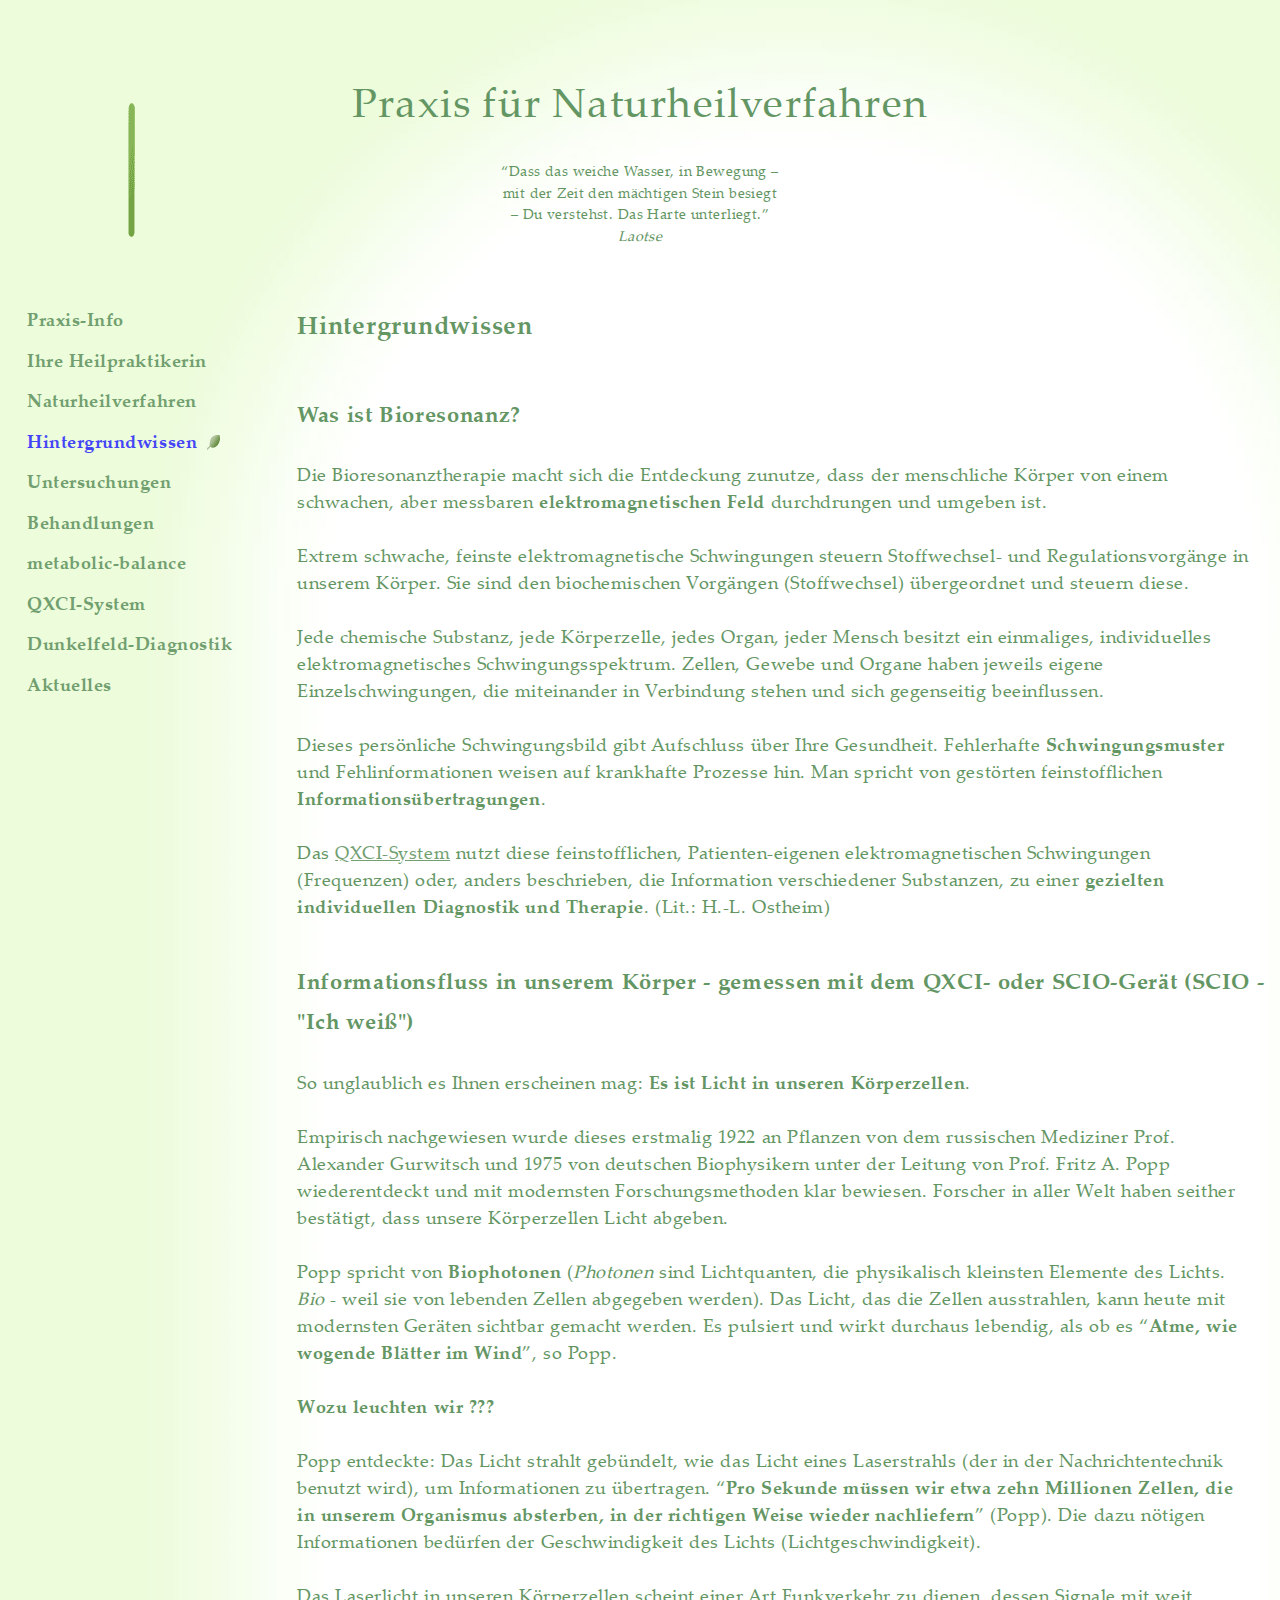
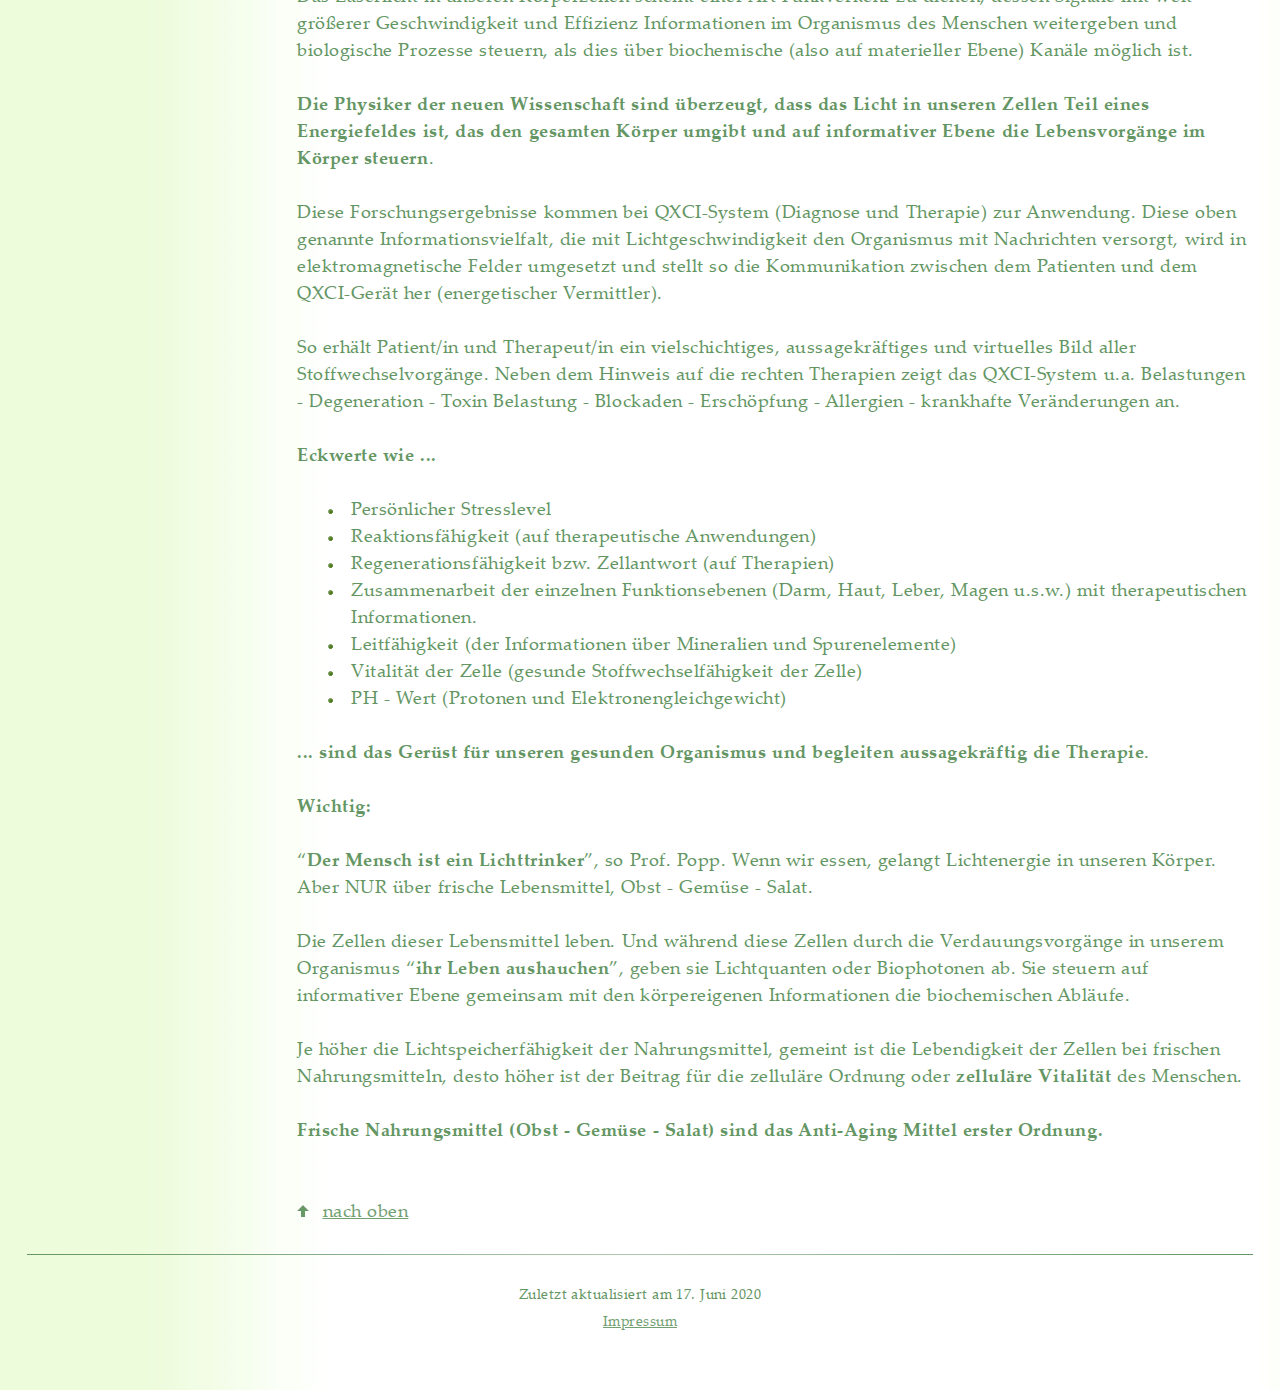
<file: hintergrundwissen.html>
<!DOCTYPE html>
<html lang="de">

<head>
    <!--[of]:head-->
    <meta charset="UTF-8">
    <title>Praxis für Naturheilverfahren Cita Lindemann</title>
    <meta name="viewport" content="width=device-width, initial-scale=1">
    <link rel="icon" href="images/favicon.ico" type="image/x-icon">
    <link rel="stylesheet" href="styles/layout.css">
    <meta name="robots" content="noindex, nofollow">
    <meta name="author" content="Cita Lindemann (Inhalt), Nils Lindemann (Quellcode und Design)">
    <meta name="date" content="2020-06-16">
    <meta name="page-topic" content="Medizin">
    <meta name="description" content="Dies ist die Webseite von Cita Lindemann, Heilpraktikerin/MTA. Hier finden Sie Informationen über meine Praxis und die von mir praktizierten Diagnose- und Therapiemethoden. Herzlich Willkommen!">
    <meta name="keywords" lang="de" content="Naturheilmedizin, Praxis, Cita Lindemann, Worms">
    <meta name="keywords" lang="en" content="Naturopathic medicine, Office, Cita Lindemann, Worms">
    <meta name="publisher" content="Cita Lindemann">
    <meta name="copyright" content="Cita Lindemann">
    <!--[cf]-->
</head>

<body>
    <!--[of]body:body-->
    <site-logo role="banner"></site-logo>

    <header>
        <!--[of]:header-->
        <h1>Praxis für Naturheilverfahren</h1>

        <p class="laotsespruch"><q>Dass das weiche Wasser, in Bewegung – mit der Zeit den mächtigen Stein besiegt – Du verstehst. Das Harte unterliegt.</q></p>

        <address>Laotse</address>
        <!--[cf]-->
    </header>

    <nav>
        <!--[of]:nav-->
        <ul id="js-autolocate"
            ><li><a href="index.html">Praxis-Info</a></li
            ><li><a href="ihre-heilpraktikerin.html">Ihre Heilpraktikerin</a></li
            ><li><a href="naturheilverfahren.html">Naturheilverfahren</a></li
            ><li><a href="hintergrundwissen.html">Hintergrundwissen</a></li
            ><li><a href="untersuchungsmethoden.html">Untersuchungen</a></li
            ><li><a href="behandlungsmethoden.html">Behandlungen</a></li
            ><li><a href="metabolic-balance.html">metabolic-balance</a></li
            ><li><a href="qxci.html">QXCI-System</a></li
            ><li><a href="dunkelfelddiagnostik.html">Dunkelfeld-Diagnostik</a></li
            ><li><a href="aktuell.html">Aktuelles</a></li
        ></ul>
        <!--[cf]-->
    </nav>

    <main>
        <!--[of]main:main-->
        <h2 id="start">Hintergrundwissen</h2>

        <section>
            <!--[of]:Was ist Bioresonanz?-->
            <h3 id="bioresonanz">Was ist Bioresonanz?</h3>

            <p>Die Bioresonanztherapie macht sich die Entdeckung zunutze, dass der menschliche Körper von einem schwachen, aber messbaren <strong>elektromagnetischen Feld</strong> durchdrungen und umgeben ist.</p>

            <p>Extrem schwache, feinste elektromagnetische Schwingungen steuern Stoffwechsel- und Regulationsvorgänge in unserem Körper. Sie sind den biochemischen Vorgängen (Stoffwechsel) übergeordnet und steuern diese.</p>

            <p>Jede chemische Substanz, jede Körperzelle, jedes Organ, jeder Mensch besitzt ein einmaliges, individuelles elektromagnetisches Schwingungsspektrum. Zellen, Gewebe und Organe haben jeweils eigene Einzelschwingungen, die miteinander in Verbindung stehen und sich gegenseitig beeinflussen.</p>

            <p>Dieses persönliche Schwingungsbild gibt Aufschluss über Ihre Gesundheit. Fehlerhafte <strong>Schwingungsmuster</strong> und Fehlinformationen weisen auf krankhafte Prozesse hin. Man spricht von gestörten feinstofflichen <strong>Informationsübertragungen</strong>.</p>

            <p>Das <a href="qxci.html">QXCI-System</a> nutzt diese feinstofflichen, Patienten-eigenen elektromagnetischen Schwingungen (Frequenzen) oder, anders beschrieben, die Information verschiedener Substanzen, zu einer <strong>gezielten individuellen Diagnostik und Therapie</strong>. (Lit.: H.-L. Ostheim)</p>
            <!--[cf]-->
        </section>

        <section>
            <!--[of]:SCIO-->
            <h3 id="scio">Informationsfluss in unserem Körper - gemessen mit dem QXCI- oder SCIO-Gerät (SCIO - "Ich weiß")</h3>

            <p>So unglaublich es Ihnen erscheinen mag: <strong>Es ist Licht in unseren Körperzellen</strong>.</p>

            <p>Empirisch nachgewiesen wurde dieses erstmalig 1922 an Pflanzen von dem russischen Mediziner Prof. Alexander Gurwitsch und 1975 von deutschen Biophysikern unter der Leitung von Prof. Fritz A. Popp wiederentdeckt und mit modernsten Forschungsmethoden klar bewiesen. Forscher in aller Welt haben seither bestätigt, dass unsere Körperzellen Licht abgeben.</p>

            <p>Popp spricht von <strong>Biophotonen</strong> (<em>Photonen</em> sind Lichtquanten, die physikalisch kleinsten Elemente des Lichts. <em>Bio</em> - weil sie von lebenden Zellen abgegeben werden). Das Licht, das die Zellen ausstrahlen, kann heute mit modernsten Geräten sichtbar gemacht werden. Es pulsiert und wirkt durchaus lebendig, als ob es <q><strong>Atme, wie wogende Blätter im Wind</strong></q>, so Popp.</p>

            <h4>Wozu leuchten wir ???</h4>

            <p>Popp entdeckte: Das Licht strahlt gebündelt, wie das Licht eines Laserstrahls (der in der Nachrichtentechnik benutzt wird), um Informationen zu übertragen. <q><strong>Pro Sekunde müssen wir etwa zehn Millionen Zellen, die in unserem Organismus absterben, in der richtigen Weise wieder nachliefern</strong></q> (Popp). Die dazu nötigen Informationen bedürfen der Geschwindigkeit des Lichts (Lichtgeschwindigkeit).</p>

            <p>Das Laserlicht in unseren Körperzellen scheint einer Art Funkverkehr zu dienen, dessen Signale mit weit größerer Geschwindigkeit und Effizienz Informationen im Organismus des Menschen weitergeben und biologische Prozesse steuern, als dies über biochemische (also auf materieller Ebene) Kanäle möglich ist.</p>

            <p><strong>Die Physiker der neuen Wissenschaft sind überzeugt, dass das Licht in unseren Zellen Teil eines Energiefeldes ist, das den gesamten Körper umgibt und auf informativer Ebene die Lebensvorgänge im Körper steuern</strong>.</p>

            <p>Diese Forschungsergebnisse kommen bei QXCI-System (Diagnose und Therapie) zur Anwendung. Diese oben genannte Informationsvielfalt, die mit Lichtgeschwindigkeit den Organismus mit Nachrichten versorgt, wird in elektromagnetische Felder umgesetzt und stellt so die Kommunikation zwischen dem Patienten und dem QXCI-Gerät her (energetischer Vermittler).</p>

            <p>So erhält Patient/in und Therapeut/in ein vielschichtiges, aussagekräftiges und virtuelles Bild aller Stoffwechselvorgänge. Neben dem Hinweis auf die rechten Therapien zeigt das QXCI-System u.a. Belastungen - Degeneration - Toxin Belastung - Blockaden - Erschöpfung - Allergien - krankhafte Veränderungen an.</p>

            <p><strong>Eckwerte wie ...</strong></p>

            <ul>
                <li>Persönlicher Stresslevel</li>
                <li>Reaktionsfähigkeit (auf therapeutische Anwendungen)</li>
                <li>Regenerationsfähigkeit bzw. Zellantwort (auf Therapien)</li>
                <li>Zusammenarbeit der einzelnen Funktionsebenen (Darm, Haut, Leber, Magen u.s.w.) mit therapeutischen Informationen.</li>
                <li>Leitfähigkeit (der Informationen über Mineralien und Spurenelemente)</li>
                <li>Vitalität der Zelle (gesunde Stoffwechselfähigkeit der Zelle)</li>
                <li>PH - Wert (Protonen und Elektronengleichgewicht)</li>
            </ul>

            <p><strong>... sind das Gerüst für unseren gesunden Organismus und begleiten aussagekräftig die Therapie</strong>.</p>

            <p><strong>Wichtig:</strong></p>

            <p><q><strong>Der Mensch ist ein Lichttrinker</strong></q>, so Prof. Popp. Wenn wir essen, gelangt Lichtenergie in unseren Körper. Aber NUR über frische Lebensmittel, Obst - Gemüse - Salat.</p>

            <p>Die Zellen dieser Lebensmittel leben. Und während diese Zellen durch die Verdauungsvorgänge in unserem Organismus <q><strong>ihr Leben aushauchen</strong></q>, geben sie Lichtquanten oder Biophotonen ab. Sie steuern auf informativer Ebene gemeinsam mit den körpereigenen Informationen die biochemischen Abläufe.</p>

            <p>Je höher die Lichtspeicherfähigkeit der Nahrungsmittel, gemeint ist die Lebendigkeit der Zellen bei frischen Nahrungsmitteln, desto höher ist der Beitrag für die zelluläre Ordnung oder <strong>zelluläre Vitalität</strong> des Menschen.</p>

            <p><strong>Frische Nahrungsmittel (Obst - Gemüse - Salat) sind das Anti-Aging Mittel erster Ordnung.</strong></p>
            <!--[cf]-->
        </section>

        <p class="go-top" role="navigation"><a href="#">nach oben</a></p>
        <!--[cf]-->
    </main>

    <footer>
        <!--[of]:footer-->
        <p>Zuletzt aktualisiert am <time datetime="2020-06-10">17. Juni 2020</time><br><a href="impressum.html#start">Impressum</a></p>
        <!--[cf]-->
    </footer>

    <script src="scripts/autolocate.js"></script>
    <!--[cf]-->
</body>

</html>
</file>
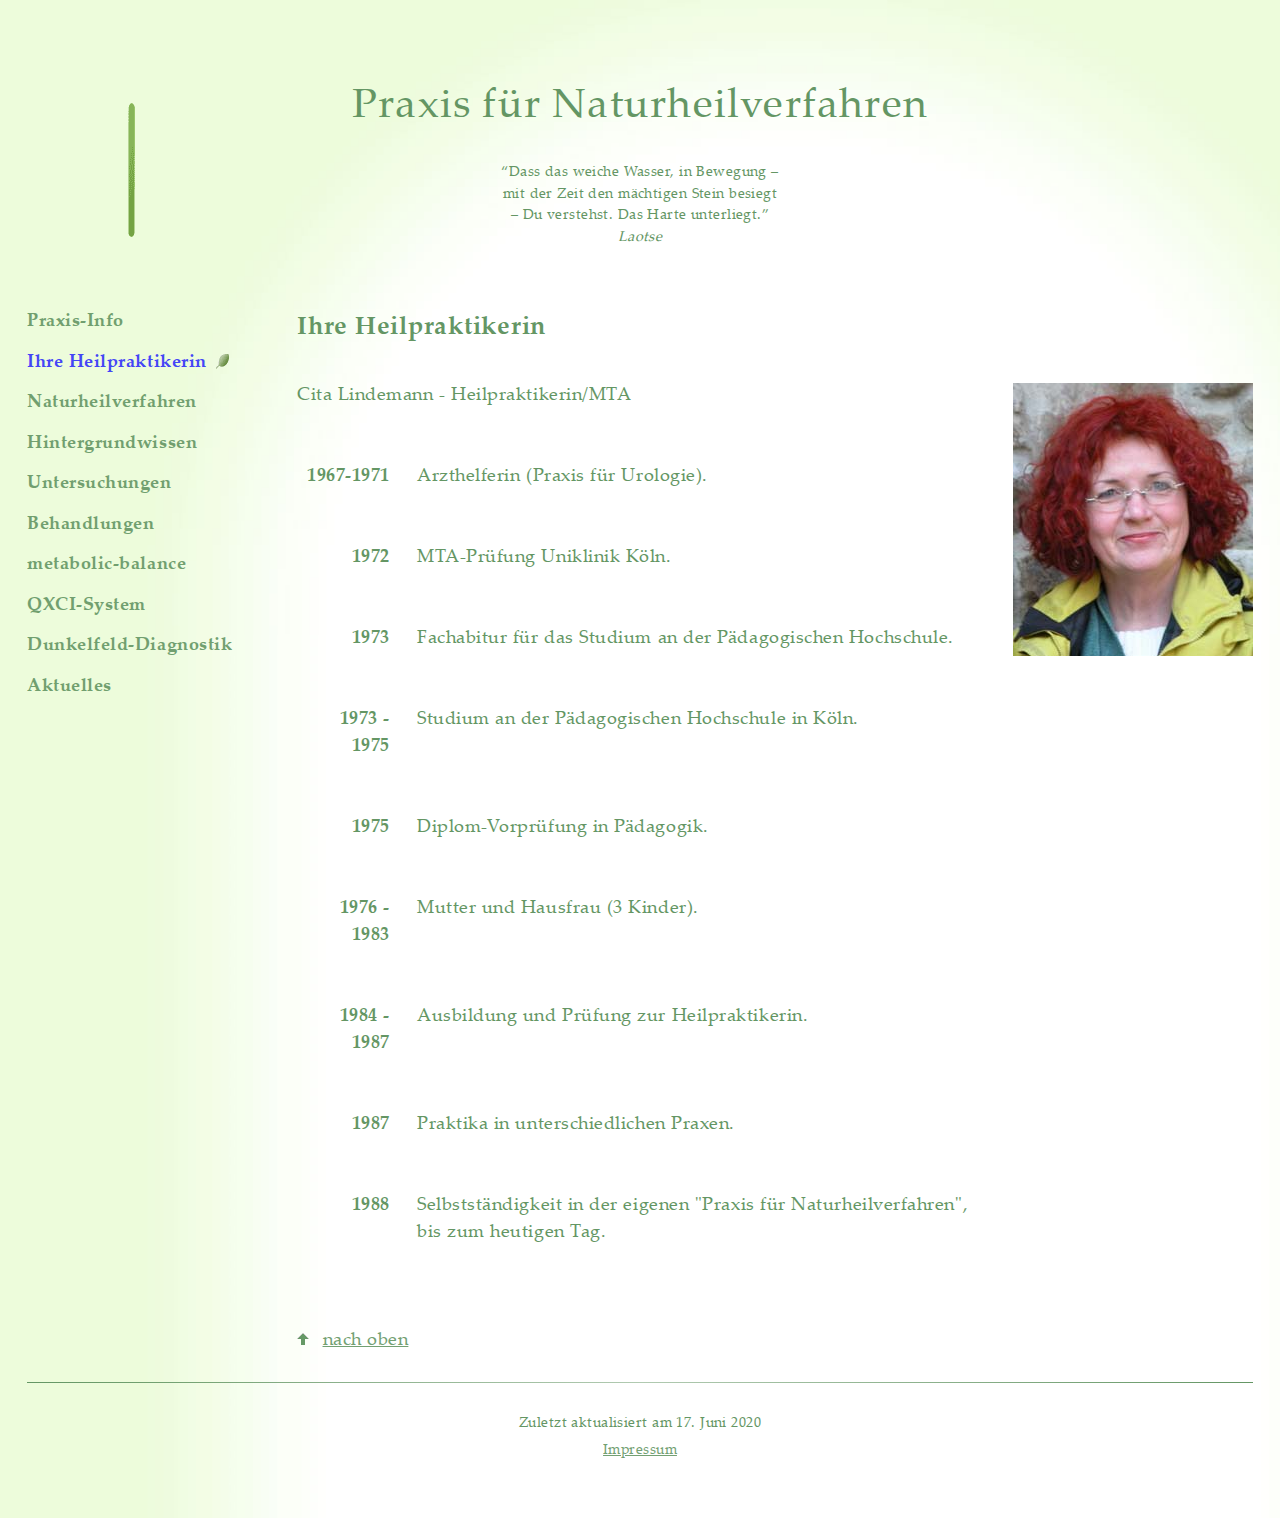
<file: ihre-heilpraktikerin.html>
<!DOCTYPE html>
<html lang="de">

<head>
    <!--[of]:head-->
    <meta charset="UTF-8">
    <title>Praxis für Naturheilverfahren Cita Lindemann</title>
    <meta name="viewport" content="width=device-width, initial-scale=1">
    <link rel="icon" href="images/favicon.ico" type="image/x-icon">
    <link rel="stylesheet" href="styles/layout.css">
    <meta name="robots" content="noindex, nofollow">
    <meta name="author" content="Cita Lindemann (Inhalt), Nils Lindemann (Quellcode und Design)">
    <meta name="date" content="2020-06-16">
    <meta name="page-topic" content="Medizin">
    <meta name="description" content="Dies ist die Webseite von Cita Lindemann, Heilpraktikerin/MTA. Hier finden Sie Informationen über meine Praxis und die von mir praktizierten Diagnose- und Therapiemethoden. Herzlich Willkommen!">
    <meta name="keywords" lang="de" content="Naturheilmedizin, Praxis, Cita Lindemann, Worms">
    <meta name="keywords" lang="en" content="Naturopathic medicine, Office, Cita Lindemann, Worms">
    <meta name="publisher" content="Cita Lindemann">
    <meta name="copyright" content="Cita Lindemann">
    <!--[cf]-->
</head>

<body>
    <!--[of]body:body-->
    <site-logo role="banner"></site-logo>

    <header>
        <!--[of]:header-->
        <h1>Praxis für Naturheilverfahren</h1>

        <p class="laotsespruch"><q>Dass das weiche Wasser, in Bewegung – mit der Zeit den mächtigen Stein besiegt – Du verstehst. Das Harte unterliegt.</q></p>

        <address>Laotse</address>
        <!--[cf]-->
    </header>

    <nav>
        <!--[of]:nav-->
        <ul id="js-autolocate"
            ><li><a href="index.html">Praxis-Info</a></li
            ><li><a href="ihre-heilpraktikerin.html">Ihre Heilpraktikerin</a></li
            ><li><a href="naturheilverfahren.html">Naturheilverfahren</a></li
            ><li><a href="hintergrundwissen.html">Hintergrundwissen</a></li
            ><li><a href="untersuchungsmethoden.html">Untersuchungen</a></li
            ><li><a href="behandlungsmethoden.html">Behandlungen</a></li
            ><li><a href="metabolic-balance.html">metabolic-balance</a></li
            ><li><a href="qxci.html">QXCI-System</a></li
            ><li><a href="dunkelfelddiagnostik.html">Dunkelfeld-Diagnostik</a></li
            ><li><a href="aktuell.html">Aktuelles</a></li
        ></ul>
        <!--[cf]-->
    </nav>

    <main>
        <!--[of]main:main-->
        <h2 id="start">Ihre Heilpraktikerin</h2>

        <img class="foto" src="images/cita-lindemann-foto.jpg" alt="Foto von Cita Lindemann">

        <p>Cita Lindemann - Heilpraktikerin/MTA</p>

        <table class="ihre-heilpraktikerin">
            <colgroup>
                <col style="width:7.5rem;">
                <col style="width:auto;">
            </colgroup>
            <tbody>
                <tr>
                    <td class="datum">1967-1971</td>
                    <td>Arzthelferin (Praxis für Urologie).</td>
                </tr>
                <tr>
                    <td class="datum">1972</td>
                    <td>MTA-Prüfung Uniklinik Köln.</td>
                </tr>
                <tr>
                    <td class="datum">1973</td>
                    <td>Fachabitur für das Studium an der Pädagogischen Hochschule.</td>
                </tr>
                <tr>
                    <td class="datum">1973 - 1975</td>
                    <td>Studium an der Pädagogischen Hochschule in Köln.</td>
                </tr>
                <tr>
                    <td class="datum">1975</td>
                    <td>Diplom-Vorprüfung in Pädagogik.</td>
                </tr>
                <tr>
                    <td class="datum">1976 - 1983</td>
                    <td>Mutter und Hausfrau (3 Kinder).</td>
                </tr>
                <tr>
                    <td class="datum">1984 - 1987</td>
                    <td>Ausbildung und Prüfung zur Heilpraktikerin.</td>
                </tr>
                <tr>
                    <td class="datum">1987</td>
                    <td>Praktika in unterschiedlichen Praxen.</td>
                </tr>
                <tr>
                    <td class="datum">1988</td>
                    <td>Selbstständigkeit in der eigenen "Praxis für Naturheilverfahren", bis zum heutigen Tag.</td>
                </tr>
            </tbody>
        </table>

        <p class="go-top" role="navigation"><a href="#">nach oben</a></p>
        <!--[cf]-->
    </main>

    <footer>
        <!--[of]:footer-->
        <p>Zuletzt aktualisiert am <time datetime="2020-06-10">17. Juni 2020</time><br><a href="impressum.html#start">Impressum</a></p>
        <!--[cf]-->
    </footer>

    <script src="scripts/autolocate.js"></script>
    <!--[cf]-->
</body>

</html>
</file>
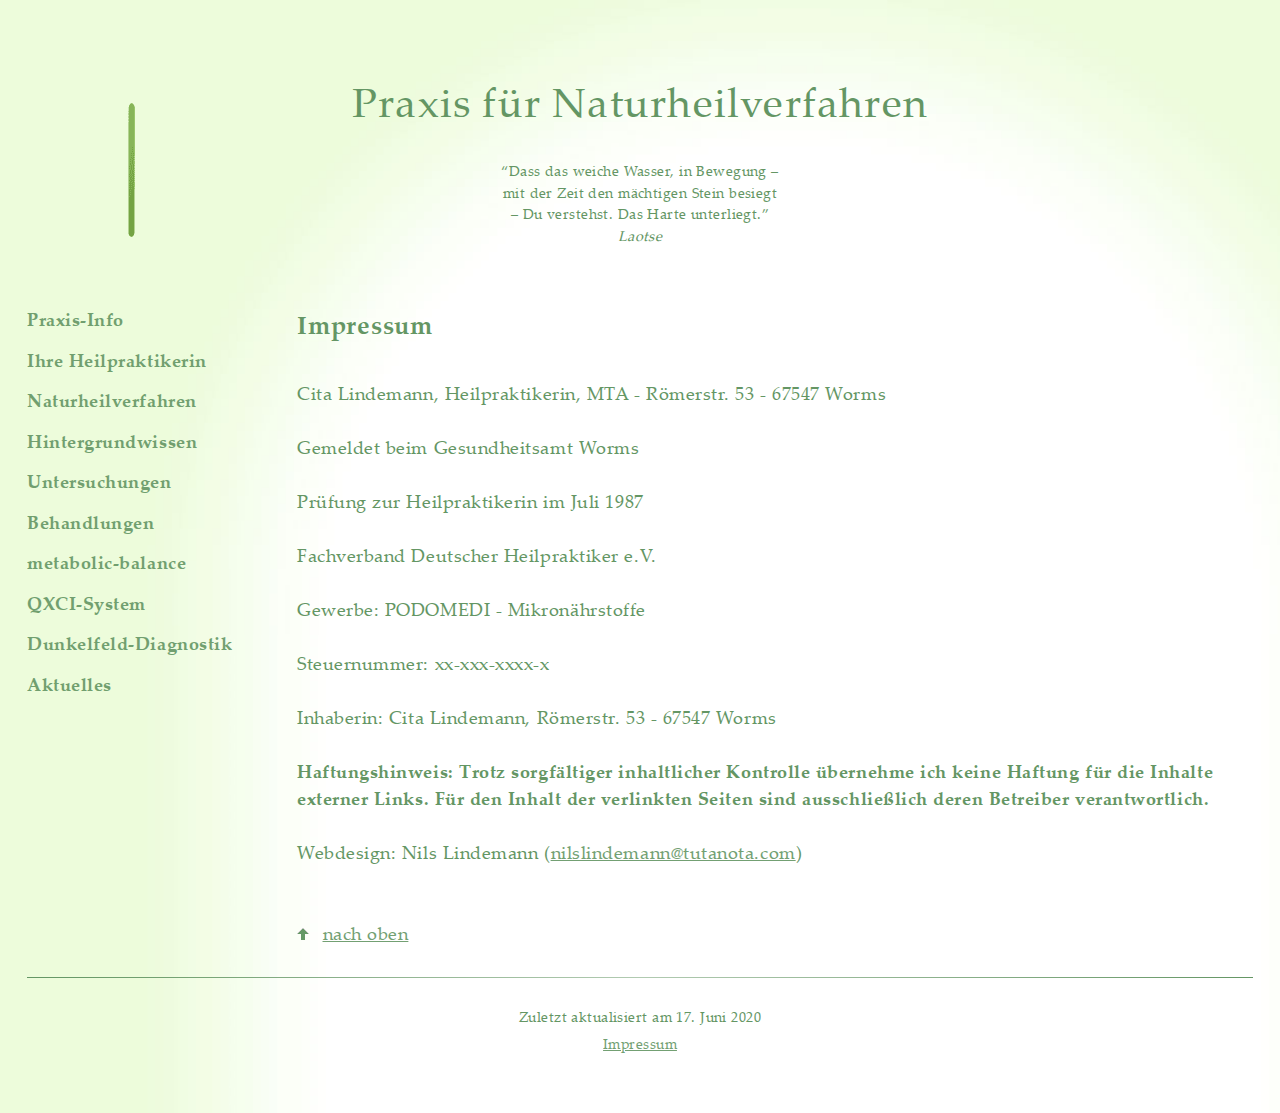
<file: impressum.html>
<!DOCTYPE html>
<html lang="de">

<head>
    <!--[of]:head-->
    <meta charset="UTF-8">
    <title>Praxis für Naturheilverfahren Cita Lindemann</title>
    <meta name="viewport" content="width=device-width, initial-scale=1">
    <link rel="icon" href="images/favicon.ico" type="image/x-icon">
    <link rel="stylesheet" href="styles/layout.css">
    <meta name="robots" content="noindex, nofollow">
    <meta name="author" content="Cita Lindemann (Inhalt), Nils Lindemann (Quellcode und Design)">
    <meta name="date" content="2020-06-16">
    <meta name="page-topic" content="Medizin">
    <meta name="description" content="Dies ist die Webseite von Cita Lindemann, Heilpraktikerin/MTA. Hier finden Sie Informationen über meine Praxis und die von mir praktizierten Diagnose- und Therapiemethoden. Herzlich Willkommen!">
    <meta name="keywords" lang="de" content="Naturheilmedizin, Praxis, Cita Lindemann, Worms">
    <meta name="keywords" lang="en" content="Naturopathic medicine, Office, Cita Lindemann, Worms">
    <meta name="publisher" content="Cita Lindemann">
    <meta name="copyright" content="Cita Lindemann">
    <!--[cf]-->
</head>

<body>
    <!--[of]body:body-->
    <site-logo role="banner"></site-logo>

    <header>
        <!--[of]:header-->
        <h1>Praxis für Naturheilverfahren</h1>

        <p class="laotsespruch"><q>Dass das weiche Wasser, in Bewegung – mit der Zeit den mächtigen Stein besiegt – Du verstehst. Das Harte unterliegt.</q></p>

        <address>Laotse</address>
        <!--[cf]-->
    </header>

    <nav>
        <!--[of]:nav-->
        <ul id="js-autolocate"
            ><li><a href="index.html">Praxis-Info</a></li
            ><li><a href="ihre-heilpraktikerin.html">Ihre Heilpraktikerin</a></li
            ><li><a href="naturheilverfahren.html">Naturheilverfahren</a></li
            ><li><a href="hintergrundwissen.html">Hintergrundwissen</a></li
            ><li><a href="untersuchungsmethoden.html">Untersuchungen</a></li
            ><li><a href="behandlungsmethoden.html">Behandlungen</a></li
            ><li><a href="metabolic-balance.html">metabolic-balance</a></li
            ><li><a href="qxci.html">QXCI-System</a></li
            ><li><a href="dunkelfelddiagnostik.html">Dunkelfeld-Diagnostik</a></li
            ><li><a href="aktuell.html">Aktuelles</a></li
        ></ul>
        <!--[cf]-->
    </nav>

    <main>
        <!--[of]main:main-->
        <h2 id="start">Impressum</h2>

        <p>Cita Lindemann, Heilpraktikerin, MTA - Römerstr. 53 - 67547 Worms</p>

        <p>Gemeldet beim Gesundheitsamt Worms</p>

        <p>Prüfung zur Heilpraktikerin im Juli 1987</p>

        <p>Fachverband Deutscher Heilpraktiker e.V.</p>

        <p>Gewerbe: PODOMEDI - Mikronährstoffe</p>

        <p>Steuernummer: xx-xxx-xxxx-x</p>

        <p>Inhaberin: Cita Lindemann, Römerstr. 53 - 67547 Worms</p>

        <p><strong>Haftungshinweis: Trotz sorgfältiger inhaltlicher Kontrolle übernehme ich keine Haftung für die Inhalte externer Links. Für den Inhalt der verlinkten Seiten sind ausschließlich deren Betreiber verantwortlich.</strong></p>

        <p>Webdesign: Nils Lindemann (<a href="mailto:nilslindemann@tutanota.com">nilslindemann@tutanota.com</a>)</p>

        <p class="go-top" role="navigation"><a href="#">nach oben</a></p>
        <!--[cf]-->
    </main>

    <footer>
        <!--[of]:footer-->
        <p>Zuletzt aktualisiert am <time datetime="2020-06-10">17. Juni 2020</time><br><a href="impressum.html#start">Impressum</a></p>
        <!--[cf]-->
    </footer>

    <script src="scripts/autolocate.js"></script>
    <!--[cf]-->
</body>

</html>
</file>
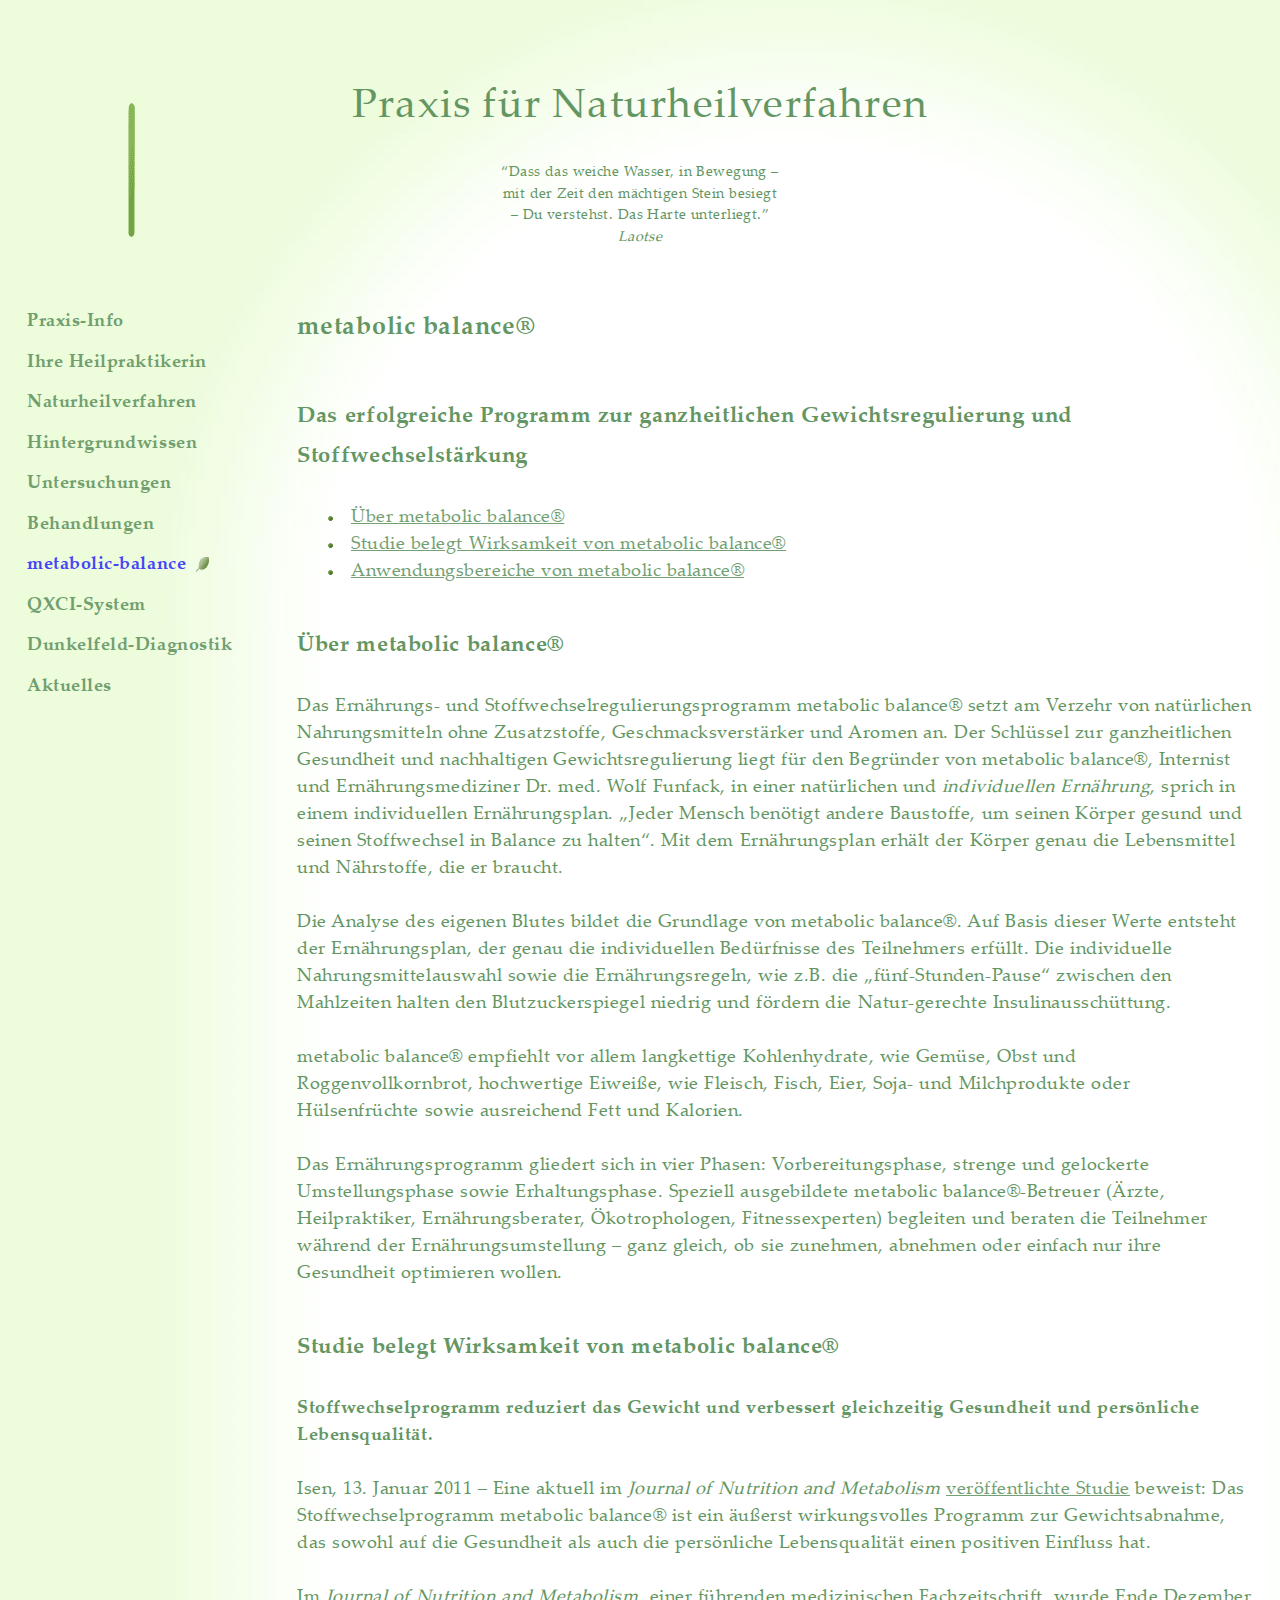
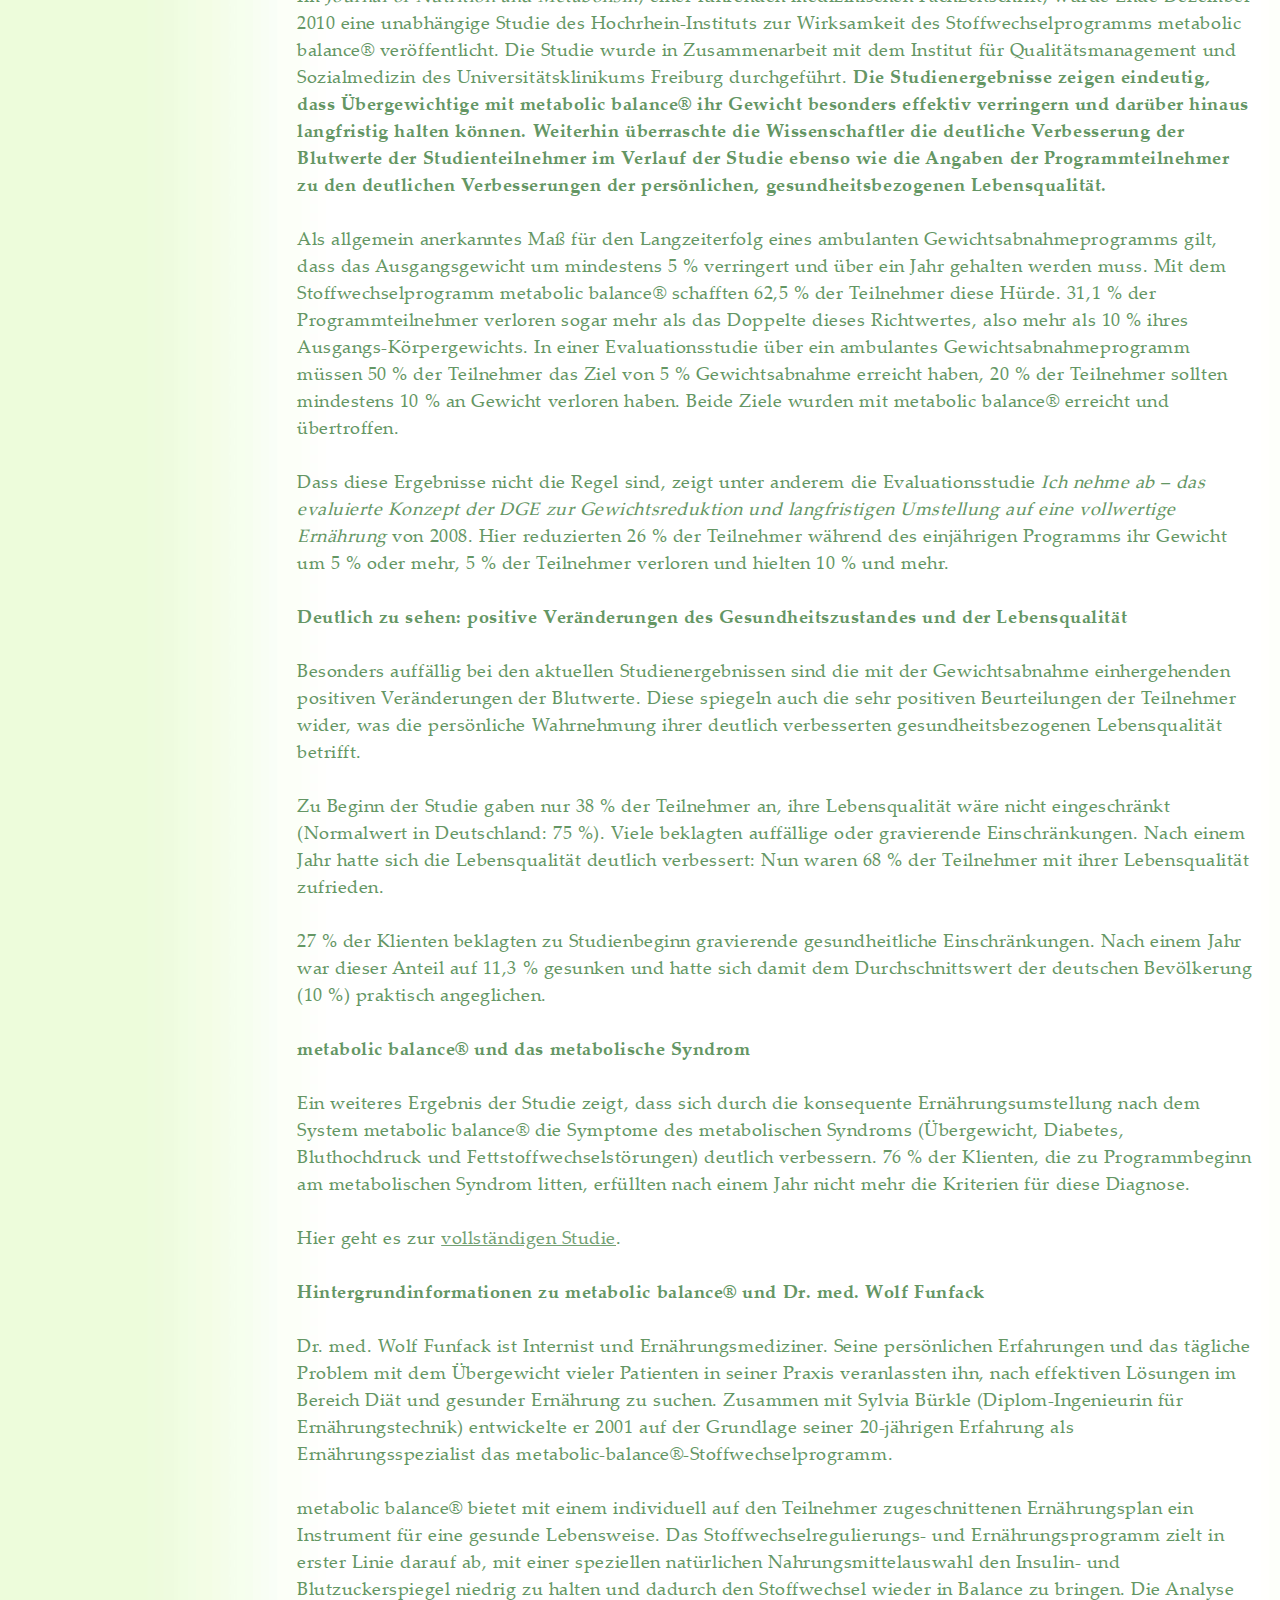
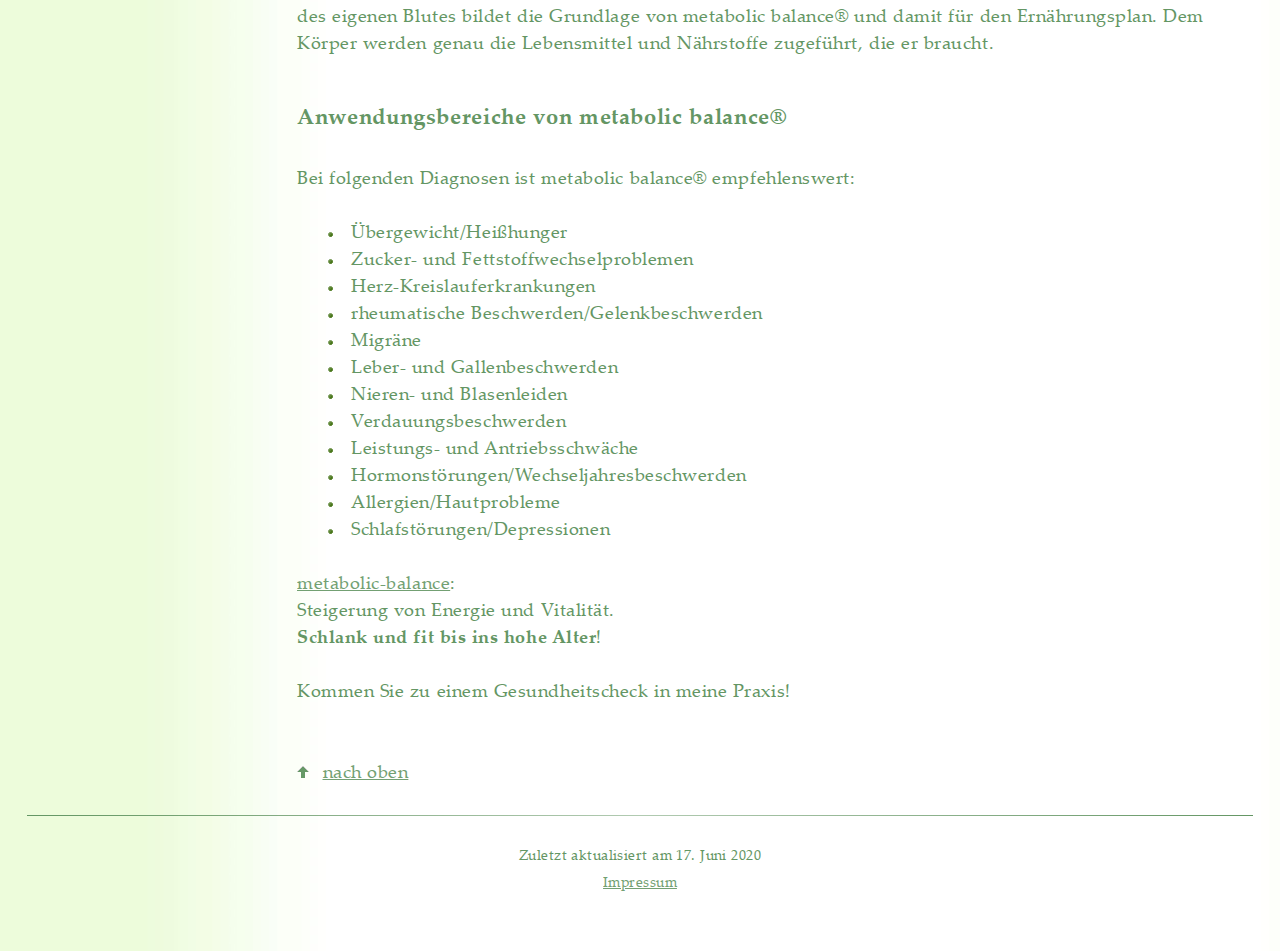
<file: metabolic-balance.html>
<!DOCTYPE html>
<html lang="de">

<head>
    <!--[of]:head-->
    <meta charset="UTF-8">
    <title>Praxis für Naturheilverfahren Cita Lindemann</title>
    <meta name="viewport" content="width=device-width, initial-scale=1">
    <link rel="icon" href="images/favicon.ico" type="image/x-icon">
    <link rel="stylesheet" href="styles/layout.css">
    <meta name="robots" content="noindex, nofollow">
    <meta name="author" content="Cita Lindemann (Inhalt), Nils Lindemann (Quellcode und Design)">
    <meta name="date" content="2020-06-16">
    <meta name="page-topic" content="Medizin">
    <meta name="description" content="Dies ist die Webseite von Cita Lindemann, Heilpraktikerin/MTA. Hier finden Sie Informationen über meine Praxis und die von mir praktizierten Diagnose- und Therapiemethoden. Herzlich Willkommen!">
    <meta name="keywords" lang="de" content="Naturheilmedizin, Praxis, Cita Lindemann, Worms">
    <meta name="keywords" lang="en" content="Naturopathic medicine, Office, Cita Lindemann, Worms">
    <meta name="publisher" content="Cita Lindemann">
    <meta name="copyright" content="Cita Lindemann">
    <!--[cf]-->
</head>

<body>
    <!--[of]body:body-->
    <site-logo role="banner"></site-logo>

    <header>
        <!--[of]:header-->
        <h1>Praxis für Naturheilverfahren</h1>

        <p class="laotsespruch"><q>Dass das weiche Wasser, in Bewegung – mit der Zeit den mächtigen Stein besiegt – Du verstehst. Das Harte unterliegt.</q></p>

        <address>Laotse</address>
        <!--[cf]-->
    </header>

    <nav>
        <!--[of]:nav-->
        <ul id="js-autolocate"
            ><li><a href="index.html">Praxis-Info</a></li
            ><li><a href="ihre-heilpraktikerin.html">Ihre Heilpraktikerin</a></li
            ><li><a href="naturheilverfahren.html">Naturheilverfahren</a></li
            ><li><a href="hintergrundwissen.html">Hintergrundwissen</a></li
            ><li><a href="untersuchungsmethoden.html">Untersuchungen</a></li
            ><li><a href="behandlungsmethoden.html">Behandlungen</a></li
            ><li><a href="metabolic-balance.html">metabolic-balance</a></li
            ><li><a href="qxci.html">QXCI-System</a></li
            ><li><a href="dunkelfelddiagnostik.html">Dunkelfeld-Diagnostik</a></li
            ><li><a href="aktuell.html">Aktuelles</a></li
        ></ul>
        <!--[cf]-->
    </nav>

    <main>
        <!--[of]:main-->
        <h2 id="start">metabolic balance&reg;</h2>

        <h3>Das erfolgreiche Programm zur ganzheitlichen Gewichtsregulierung und Stoffwechselstärkung</h3>

        <ul>
            <li><a href="#ueber-metabolic-balance">Über metabolic balance&reg;</a></li>
            <li><a href="#metabolic-balance-studie">Studie belegt Wirksamkeit von metabolic balance&reg;</a></li>
            <li><a href="#anwendungsbereiche">Anwendungsbereiche von metabolic balance&reg;</a></li>
        </ul>

        <section>
            <!--[of]:Über metabolic balance-->
            <h3 id="ueber-metabolic-balance">Über metabolic balance&reg;</h3>

            <p>Das Ernährungs- und Stoffwechselregulierungsprogramm metabolic balance&reg; setzt am Verzehr von natürlichen Nahrungsmitteln ohne Zusatzstoffe, Geschmacksverstärker und Aromen an. Der Schlüssel zur ganzheitlichen Gesundheit und nachhaltigen Gewichtsregulierung liegt für den Begründer von metabolic balance&reg;, Internist und Ernährungsmediziner Dr. med. Wolf Funfack, in einer natürlichen und <em>individuellen Ernährung</em>, sprich in einem individuellen Ernährungsplan. &bdquo;Jeder Mensch benötigt andere Baustoffe, um seinen Körper gesund und seinen Stoffwechsel in Balance zu halten&ldquo;. Mit dem Ernährungsplan erhält der Körper genau die Lebensmittel und Nährstoffe, die er braucht.</p>

            <p>Die Analyse des eigenen Blutes bildet die Grundlage von metabolic balance&reg;. Auf Basis dieser Werte entsteht der Ernährungsplan, der genau die individuellen Bedürfnisse des Teilnehmers erfüllt. Die individuelle Nahrungsmittelauswahl sowie die Ernährungsregeln, wie z.B. die &bdquo;fünf-Stunden-Pause&ldquo; zwischen den Mahlzeiten halten den Blutzuckerspiegel niedrig und fördern die Natur-gerechte Insulinausschüttung.</p>

            <p>metabolic balance&reg; empfiehlt vor allem langkettige Kohlenhydrate, wie Gemüse, Obst und Roggenvollkornbrot, hochwertige Eiweiße, wie Fleisch, Fisch, Eier, Soja- und Milchprodukte oder Hülsenfrüchte sowie ausreichend Fett und Kalorien.</p>

            <p>Das Ernährungsprogramm gliedert sich in vier Phasen: Vorbereitungsphase, strenge und gelockerte Umstellungsphase sowie Erhaltungsphase. Speziell ausgebildete metabolic balance&reg;-Betreuer (Ärzte, Heilpraktiker, Ernährungsberater, Ökotrophologen, Fitnessexperten) begleiten und beraten die Teilnehmer während der Ernährungsumstellung – ganz gleich, ob sie zunehmen, abnehmen oder einfach nur ihre Gesundheit optimieren wollen.</p>
            <!--[cf]-->
        </section>

        <section>
            <!--[of]:Studie belegt Wirksamkeit von metabolic balance-->
            <h3 id="metabolic-balance-studie">Studie belegt Wirksamkeit von metabolic balance&reg;</h3>

            <h4>Stoffwechselprogramm reduziert das Gewicht und verbessert gleichzeitig Gesundheit und persönliche Lebensqualität.</h4>

            <p>Isen, 13. Januar 2011 – Eine aktuell im <cite>Journal of Nutrition and Metabolism</cite> <a href="http://www.hindawi.com/journals/jnume/2010/197656.html">veröffentlichte Studie</a> beweist: Das Stoffwechselprogramm metabolic balance&reg; ist ein äußerst wirkungsvolles Programm zur Gewichtsabnahme, das sowohl auf die Gesundheit als auch die persönliche Lebensqualität einen positiven Einfluss hat.</p>

            <p>Im <cite>Journal of Nutrition and Metabolism</cite>, einer führenden medizinischen Fachzeitschrift, wurde Ende Dezember 2010 eine unabhängige Studie des Hochrhein-Instituts zur Wirksamkeit des Stoffwechselprogramms metabolic balance&reg; veröffentlicht. Die Studie wurde in Zusammenarbeit mit dem Institut für Qualitätsmanagement und Sozialmedizin des Universitätsklinikums Freiburg durchgeführt. <strong>Die Studienergebnisse zeigen eindeutig, dass Übergewichtige mit metabolic balance&reg; ihr Gewicht besonders effektiv verringern und darüber hinaus langfristig halten können. Weiterhin überraschte die Wissenschaftler die deutliche Verbesserung der Blutwerte der Studienteilnehmer im Verlauf der Studie ebenso wie die Angaben der Programmteilnehmer zu den deutlichen Verbesserungen der persönlichen, gesundheitsbezogenen Lebensqualität.</strong></p>

            <p>Als allgemein anerkanntes Maß für den Langzeiterfolg eines ambulanten Gewichtsabnahmeprogramms gilt, dass das Ausgangsgewicht um mindestens 5 % verringert und über ein Jahr gehalten werden muss. Mit dem Stoffwechselprogramm metabolic balance&reg; schafften 62,5 % der Teilnehmer diese Hürde. 31,1 % der Programmteilnehmer verloren sogar mehr als das Doppelte dieses Richtwertes, also mehr als 10 % ihres Ausgangs-Körpergewichts. In einer Evaluationsstudie über ein ambulantes Gewichtsabnahmeprogramm müssen 50 % der Teilnehmer das Ziel von 5 % Gewichtsabnahme erreicht haben, 20 % der Teilnehmer sollten mindestens 10 % an Gewicht verloren haben. Beide Ziele wurden mit metabolic balance&reg; erreicht und übertroffen.</p>

            <p>Dass diese Ergebnisse nicht die Regel sind, zeigt unter anderem die Evaluationsstudie <cite>Ich nehme ab – das evaluierte Konzept der DGE zur Gewichtsreduktion und langfristigen Umstellung auf eine vollwertige Ernährung</cite> von 2008. Hier reduzierten 26 % der Teilnehmer während des einjährigen Programms ihr Gewicht um 5 % oder mehr, 5 % der Teilnehmer verloren und hielten 10 % und mehr.</p>

            <h4 id="lebensqualität">Deutlich zu sehen: positive Veränderungen des Gesundheitszustandes und der Lebensqualität</h4>

            <p>Besonders auffällig bei den aktuellen Studienergebnissen sind die mit der Gewichtsabnahme einhergehenden positiven Veränderungen der Blutwerte. Diese spiegeln auch die sehr positiven Beurteilungen der Teilnehmer wider, was die persönliche Wahrnehmung ihrer deutlich verbesserten gesundheitsbezogenen Lebensqualität betrifft.</p>

            <p>Zu Beginn der Studie gaben nur 38 % der Teilnehmer an, ihre Lebensqualität wäre nicht eingeschränkt (Normalwert in Deutschland: 75 %). Viele beklagten auffällige oder gravierende Einschränkungen. Nach einem Jahr hatte sich die Lebensqualität deutlich verbessert: Nun waren 68 % der Teilnehmer mit ihrer Lebensqualität zufrieden.</p>

            <p>27 % der Klienten beklagten zu Studienbeginn gravierende gesundheitliche Einschränkungen. Nach einem Jahr war dieser Anteil auf 11,3 % gesunken und hatte sich damit dem Durchschnittswert der deutschen Bevölkerung (10 %) praktisch angeglichen.</p>

            <h4 id="metabolisches-syndrom">metabolic balance&reg; und das metabolische Syndrom</h4>

            <p>Ein weiteres Ergebnis der Studie zeigt, dass sich durch die konsequente Ernährungsumstellung nach dem System metabolic balance&reg; die Symptome des metabolischen Syndroms (Übergewicht, Diabetes, Bluthochdruck und Fettstoffwechselstörungen) deutlich verbessern. 76 % der Klienten, die zu Programmbeginn am metabolischen Syndrom litten, erfüllten nach einem Jahr nicht mehr die Kriterien für diese Diagnose.</p>

            <p>Hier geht es zur <a href="http://www.hindawi.com/journals/jnume/2010/197656.html">vollständigen Studie</a>.</p>

            <h4 id="funfack-info">Hintergrundinformationen zu metabolic balance&reg; und Dr. med. Wolf Funfack</h4>

            <p>Dr. med. Wolf Funfack ist Internist und Ernährungsmediziner. Seine persönlichen Erfahrungen und das tägliche Problem mit dem Übergewicht vieler Patienten in seiner Praxis veranlassten ihn, nach effektiven Lösungen im Bereich Diät und gesunder Ernährung zu suchen. Zusammen mit Sylvia Bürkle (Diplom-Ingenieurin für Ernährungstechnik) entwickelte er 2001 auf der Grundlage seiner 20-jährigen Erfahrung als Ernährungsspezialist das metabolic-balance&reg;-Stoffwechselprogramm.</p>

            <p>metabolic balance&reg; bietet mit einem individuell auf den Teilnehmer zugeschnittenen Ernährungsplan ein Instrument für eine gesunde Lebensweise. Das Stoffwechselregulierungs- und Ernährungsprogramm zielt in erster Linie darauf ab, mit einer speziellen natürlichen Nahrungsmittelauswahl den Insulin- und Blutzuckerspiegel niedrig zu halten und dadurch den Stoffwechsel wieder in Balance zu bringen. Die Analyse des eigenen Blutes bildet die Grundlage von metabolic balance&reg; und damit für den Ernährungsplan. Dem Körper werden genau die Lebensmittel und Nährstoffe zugeführt, die er braucht.</p>
            <!--[cf]-->
        </section>

        <section>
            <!--[of]:Anwendungsbereiche von metabolic balance-->
            <h3 id="anwendungsbereiche">Anwendungsbereiche von metabolic balance&reg;</h3>

            <p>Bei folgenden Diagnosen ist metabolic balance&reg; empfehlenswert:</p>

            <ul>
                <li>Übergewicht/Heißhunger</li>
                <li>Zucker- und Fettstoffwechselproblemen</li>
                <li>Herz-Kreislauferkrankungen</li>
                <li>rheumatische Beschwerden/Gelenkbeschwerden</li>
                <li>Migräne</li>
                <li>Leber- und Gallenbeschwerden</li>
                <li>Nieren- und Blasenleiden</li>
                <li>Verdauungsbeschwerden</li>
                <li>Leistungs- und Antriebsschwäche</li>
                <li>Hormonstörungen/Wechseljahresbeschwerden</li>
                <li>Allergien/Hautprobleme</li>
                <li>Schlafstörungen/Depressionen</li>
            </ul>

            <p><a href="http://www.metabolic-balance.com/">metabolic-balance</a>:<br>Steigerung von Energie und Vitalität.<br><strong>Schlank und fit bis ins hohe Alter</strong>!</p>

            <p>Kommen Sie zu einem Gesundheitscheck in meine Praxis!</p>
            <!--[cf]-->
        </section>

        <p class="go-top" role="navigation"><a href="#">nach oben</a></p>
        <!--[cf]-->
    </main>

    <footer>
        <!--[of]:footer-->
        <p>Zuletzt aktualisiert am <time datetime="2020-06-10">17. Juni 2020</time><br><a href="impressum.html#start">Impressum</a></p>
        <!--[cf]-->
    </footer>

    <script src="scripts/autolocate.js"></script>
    <!--[cf]-->
</body>

</html>
</file>
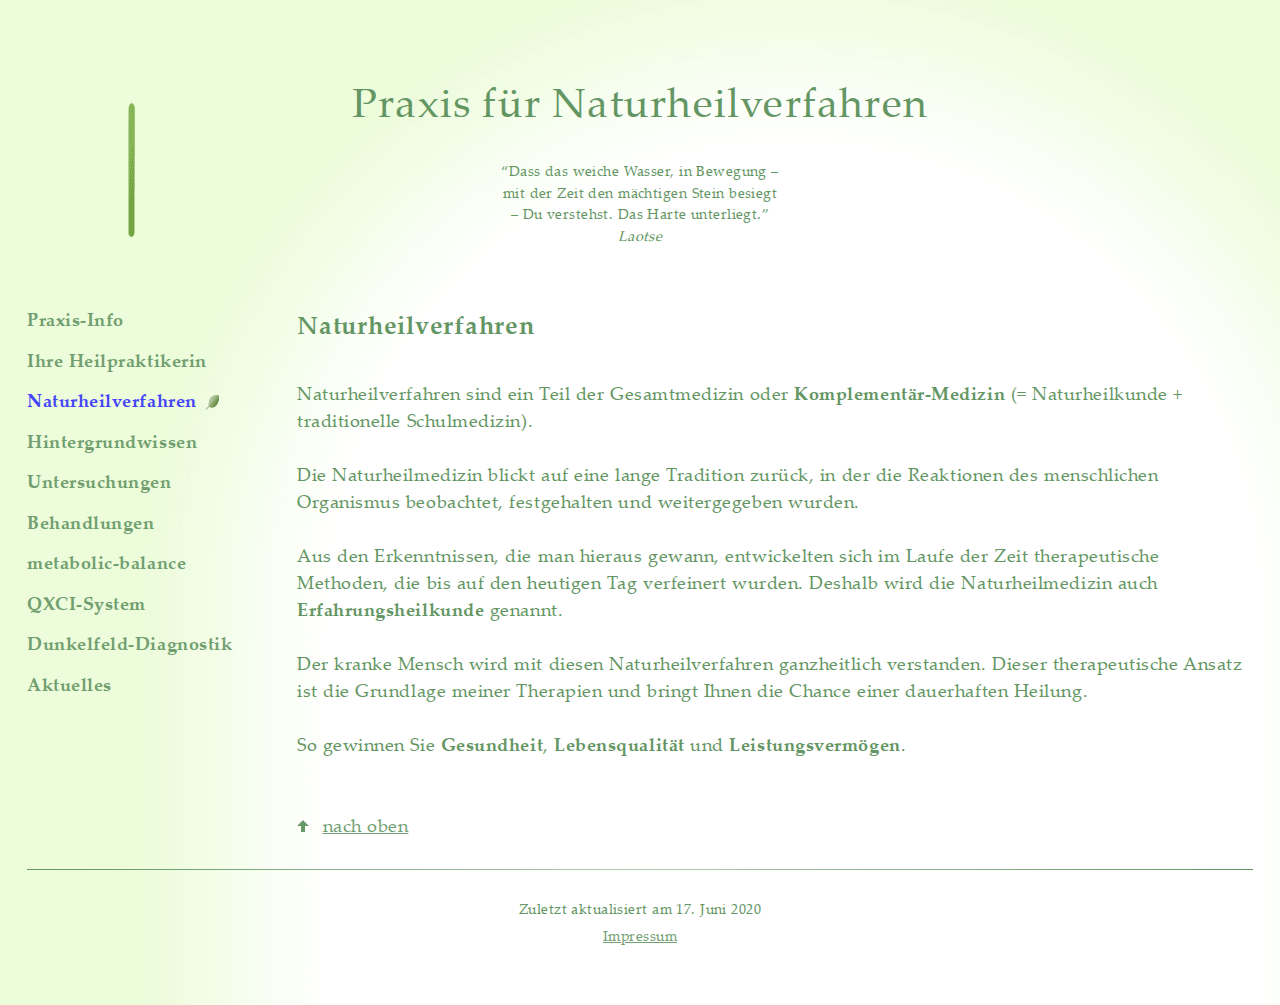
<file: naturheilverfahren.html>
<!DOCTYPE html>
<html lang="de">

<head>
    <!--[of]:head-->
    <meta charset="UTF-8">
    <title>Praxis für Naturheilverfahren Cita Lindemann</title>
    <meta name="viewport" content="width=device-width, initial-scale=1">
    <link rel="icon" href="images/favicon.ico" type="image/x-icon">
    <link rel="stylesheet" href="styles/layout.css">
    <meta name="robots" content="noindex, nofollow">
    <meta name="author" content="Cita Lindemann (Inhalt), Nils Lindemann (Quellcode und Design)">
    <meta name="date" content="2020-06-16">
    <meta name="page-topic" content="Medizin">
    <meta name="description" content="Dies ist die Webseite von Cita Lindemann, Heilpraktikerin/MTA. Hier finden Sie Informationen über meine Praxis und die von mir praktizierten Diagnose- und Therapiemethoden. Herzlich Willkommen!">
    <meta name="keywords" lang="de" content="Naturheilmedizin, Praxis, Cita Lindemann, Worms">
    <meta name="keywords" lang="en" content="Naturopathic medicine, Office, Cita Lindemann, Worms">
    <meta name="publisher" content="Cita Lindemann">
    <meta name="copyright" content="Cita Lindemann">
    <!--[cf]-->
</head>

<body>
    <!--[of]body:body-->
    <site-logo role="banner"></site-logo>

    <header>
        <!--[of]:header-->
        <h1>Praxis für Naturheilverfahren</h1>

        <p class="laotsespruch"><q>Dass das weiche Wasser, in Bewegung – mit der Zeit den mächtigen Stein besiegt – Du verstehst. Das Harte unterliegt.</q></p>

        <address>Laotse</address>
        <!--[cf]-->
    </header>

    <nav>
        <!--[of]:nav-->
        <ul id="js-autolocate"
            ><li><a href="index.html">Praxis-Info</a></li
            ><li><a href="ihre-heilpraktikerin.html">Ihre Heilpraktikerin</a></li
            ><li><a href="naturheilverfahren.html">Naturheilverfahren</a></li
            ><li><a href="hintergrundwissen.html">Hintergrundwissen</a></li
            ><li><a href="untersuchungsmethoden.html">Untersuchungen</a></li
            ><li><a href="behandlungsmethoden.html">Behandlungen</a></li
            ><li><a href="metabolic-balance.html">metabolic-balance</a></li
            ><li><a href="qxci.html">QXCI-System</a></li
            ><li><a href="dunkelfelddiagnostik.html">Dunkelfeld-Diagnostik</a></li
            ><li><a href="aktuell.html">Aktuelles</a></li
        ></ul>
        <!--[cf]-->
    </nav>

    <main>
        <!--[of]main:main-->
        <h2 id="start">Naturheilverfahren</h2>

        <p>Naturheilverfahren sind ein Teil der Gesamtmedizin oder <strong>Komplementär-Medizin</strong> (= Naturheilkunde + traditionelle Schulmedizin).</p>

        <p>Die Naturheilmedizin blickt auf eine lange Tradition zurück, in der die Reaktionen des menschlichen Organismus beobachtet, festgehalten und weitergegeben wurden.</p>

        <p>Aus den Erkenntnissen, die man hieraus gewann, entwickelten sich im Laufe der Zeit therapeutische Methoden, die bis auf den heutigen Tag verfeinert wurden. Deshalb wird die Naturheilmedizin auch <strong>Erfahrungsheilkunde</strong> genannt.</p>

        <p>Der kranke Mensch wird mit diesen Naturheilverfahren ganzheitlich verstanden. Dieser therapeutische Ansatz ist die Grundlage meiner Therapien und bringt Ihnen die Chance einer dauerhaften Heilung.</p>

        <p>So gewinnen Sie <strong>Gesundheit</strong>, <strong>Lebensqualität</strong> und <strong>Leistungsvermögen</strong>.</p>

        <p class="go-top" role="navigation"><a href="#">nach oben</a></p>
        <!--[cf]-->
    </main>

    <footer>
        <!--[of]:footer-->
        <p>Zuletzt aktualisiert am <time datetime="2020-06-10">17. Juni 2020</time><br><a href="impressum.html#start">Impressum</a></p>
        <!--[cf]-->
    </footer>

    <script src="scripts/autolocate.js"></script>
    <!--[cf]-->
</body>

</html>
</file>
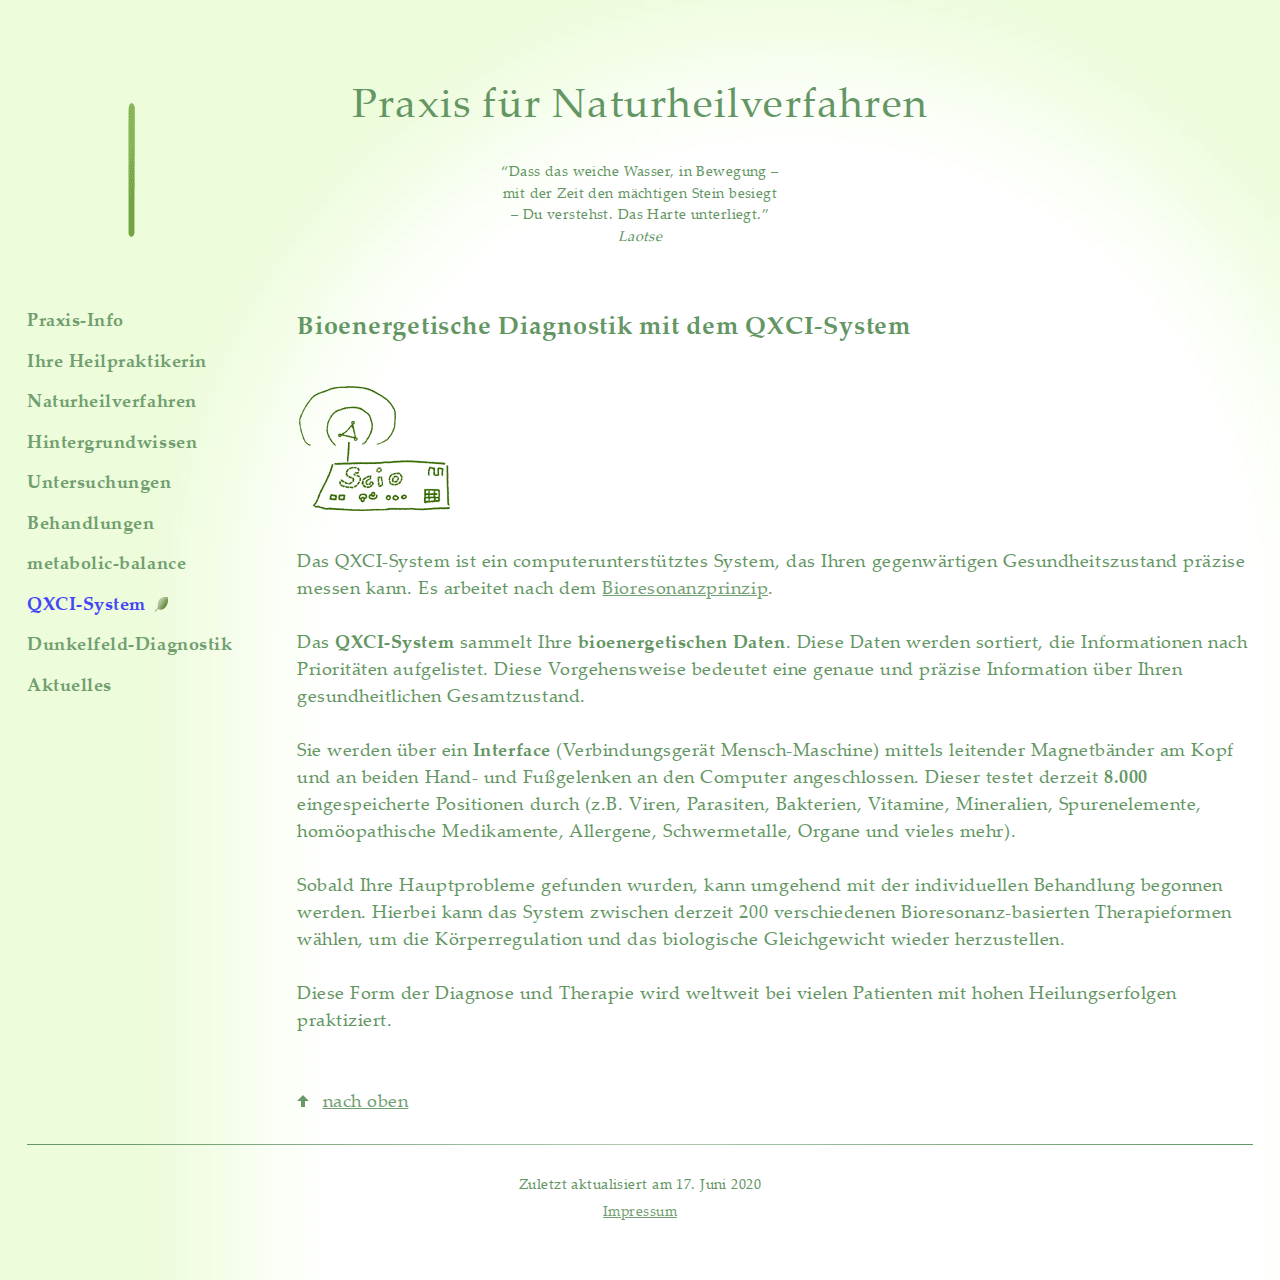
<file: qxci.html>
<!DOCTYPE html>
<html lang="de">

<head>
    <!--[of]:head-->
    <meta charset="UTF-8">
    <title>Praxis für Naturheilverfahren Cita Lindemann</title>
    <meta name="viewport" content="width=device-width, initial-scale=1">
    <link rel="icon" href="images/favicon.ico" type="image/x-icon">
    <link rel="stylesheet" href="styles/layout.css">
    <meta name="robots" content="noindex, nofollow">
    <meta name="author" content="Cita Lindemann (Inhalt), Nils Lindemann (Quellcode und Design)">
    <meta name="date" content="2020-06-16">
    <meta name="page-topic" content="Medizin">
    <meta name="description" content="Dies ist die Webseite von Cita Lindemann, Heilpraktikerin/MTA. Hier finden Sie Informationen über meine Praxis und die von mir praktizierten Diagnose- und Therapiemethoden. Herzlich Willkommen!">
    <meta name="keywords" lang="de" content="Naturheilmedizin, Praxis, Cita Lindemann, Worms">
    <meta name="keywords" lang="en" content="Naturopathic medicine, Office, Cita Lindemann, Worms">
    <meta name="publisher" content="Cita Lindemann">
    <meta name="copyright" content="Cita Lindemann">
    <!--[cf]-->
</head>

<body>
    <!--[of]body:body-->
    <site-logo role="banner"></site-logo>

    <header>
        <!--[of]:header-->
        <h1>Praxis für Naturheilverfahren</h1>

        <p class="laotsespruch"><q>Dass das weiche Wasser, in Bewegung – mit der Zeit den mächtigen Stein besiegt – Du verstehst. Das Harte unterliegt.</q></p>

        <address>Laotse</address>
        <!--[cf]-->
    </header>

    <nav>
        <!--[of]:nav-->
        <ul id="js-autolocate"
            ><li><a href="index.html">Praxis-Info</a></li
            ><li><a href="ihre-heilpraktikerin.html">Ihre Heilpraktikerin</a></li
            ><li><a href="naturheilverfahren.html">Naturheilverfahren</a></li
            ><li><a href="hintergrundwissen.html">Hintergrundwissen</a></li
            ><li><a href="untersuchungsmethoden.html">Untersuchungen</a></li
            ><li><a href="behandlungsmethoden.html">Behandlungen</a></li
            ><li><a href="metabolic-balance.html">metabolic-balance</a></li
            ><li><a href="qxci.html">QXCI-System</a></li
            ><li><a href="dunkelfelddiagnostik.html">Dunkelfeld-Diagnostik</a></li
            ><li><a href="aktuell.html">Aktuelles</a></li
        ></ul>
        <!--[cf]-->
    </nav>

    <main>
        <!--[of]main:main-->
        <h2 id="start">Bioenergetische Diagnostik mit dem QXCI-System</h2>

        <img src="images/scio.gif" alt="Comic: Das Diagnosegerät SCIO">

        <p>Das QXCI-System ist ein computerunterstütztes System, das Ihren gegenwärtigen Gesundheitszustand präzise messen kann. Es arbeitet nach dem <a href="hintergrundwissen.html#bioresonanz">Bioresonanzprinzip</a>.</p>

        <p>Das <strong>QXCI-System</strong> sammelt Ihre <strong>bioenergetischen Daten</strong>. Diese Daten werden sortiert, die Informationen nach Prioritäten aufgelistet. Diese Vorgehensweise bedeutet eine genaue und präzise Information über Ihren gesundheitlichen Gesamtzustand.</p>

        <p>Sie werden über ein <strong>Interface</strong> (Verbindungsgerät Mensch-Maschine) mittels leitender Magnetbänder am Kopf und an beiden Hand- und Fußgelenken an den Computer angeschlossen. Dieser testet derzeit <strong>8.000</strong> eingespeicherte Positionen durch (z.B. Viren, Parasiten, Bakterien, Vitamine, Mineralien, Spurenelemente, homöopathische Medikamente, Allergene, Schwermetalle, Organe und vieles mehr).</p>

        <p>Sobald Ihre Hauptprobleme gefunden wurden, kann umgehend mit der individuellen Behandlung begonnen werden. Hierbei kann das System zwischen derzeit 200 verschiedenen Bioresonanz-basierten Therapieformen wählen, um die Körperregulation und das biologische Gleichgewicht wieder herzustellen.</p>

        <p>Diese Form der Diagnose und Therapie wird weltweit bei vielen Patienten mit hohen Heilungserfolgen praktiziert.</p>

        <p class="go-top" role="navigation"><a href="#">nach oben</a></p>
        <!--[cf]-->
    </main>

    <footer>
        <!--[of]:footer-->
        <p>Zuletzt aktualisiert am <time datetime="2020-06-10">17. Juni 2020</time><br><a href="impressum.html#start">Impressum</a></p>
        <!--[cf]-->
    </footer>

    <script src="scripts/autolocate.js"></script>
    <!--[cf]-->
</body>

</html>
</file>
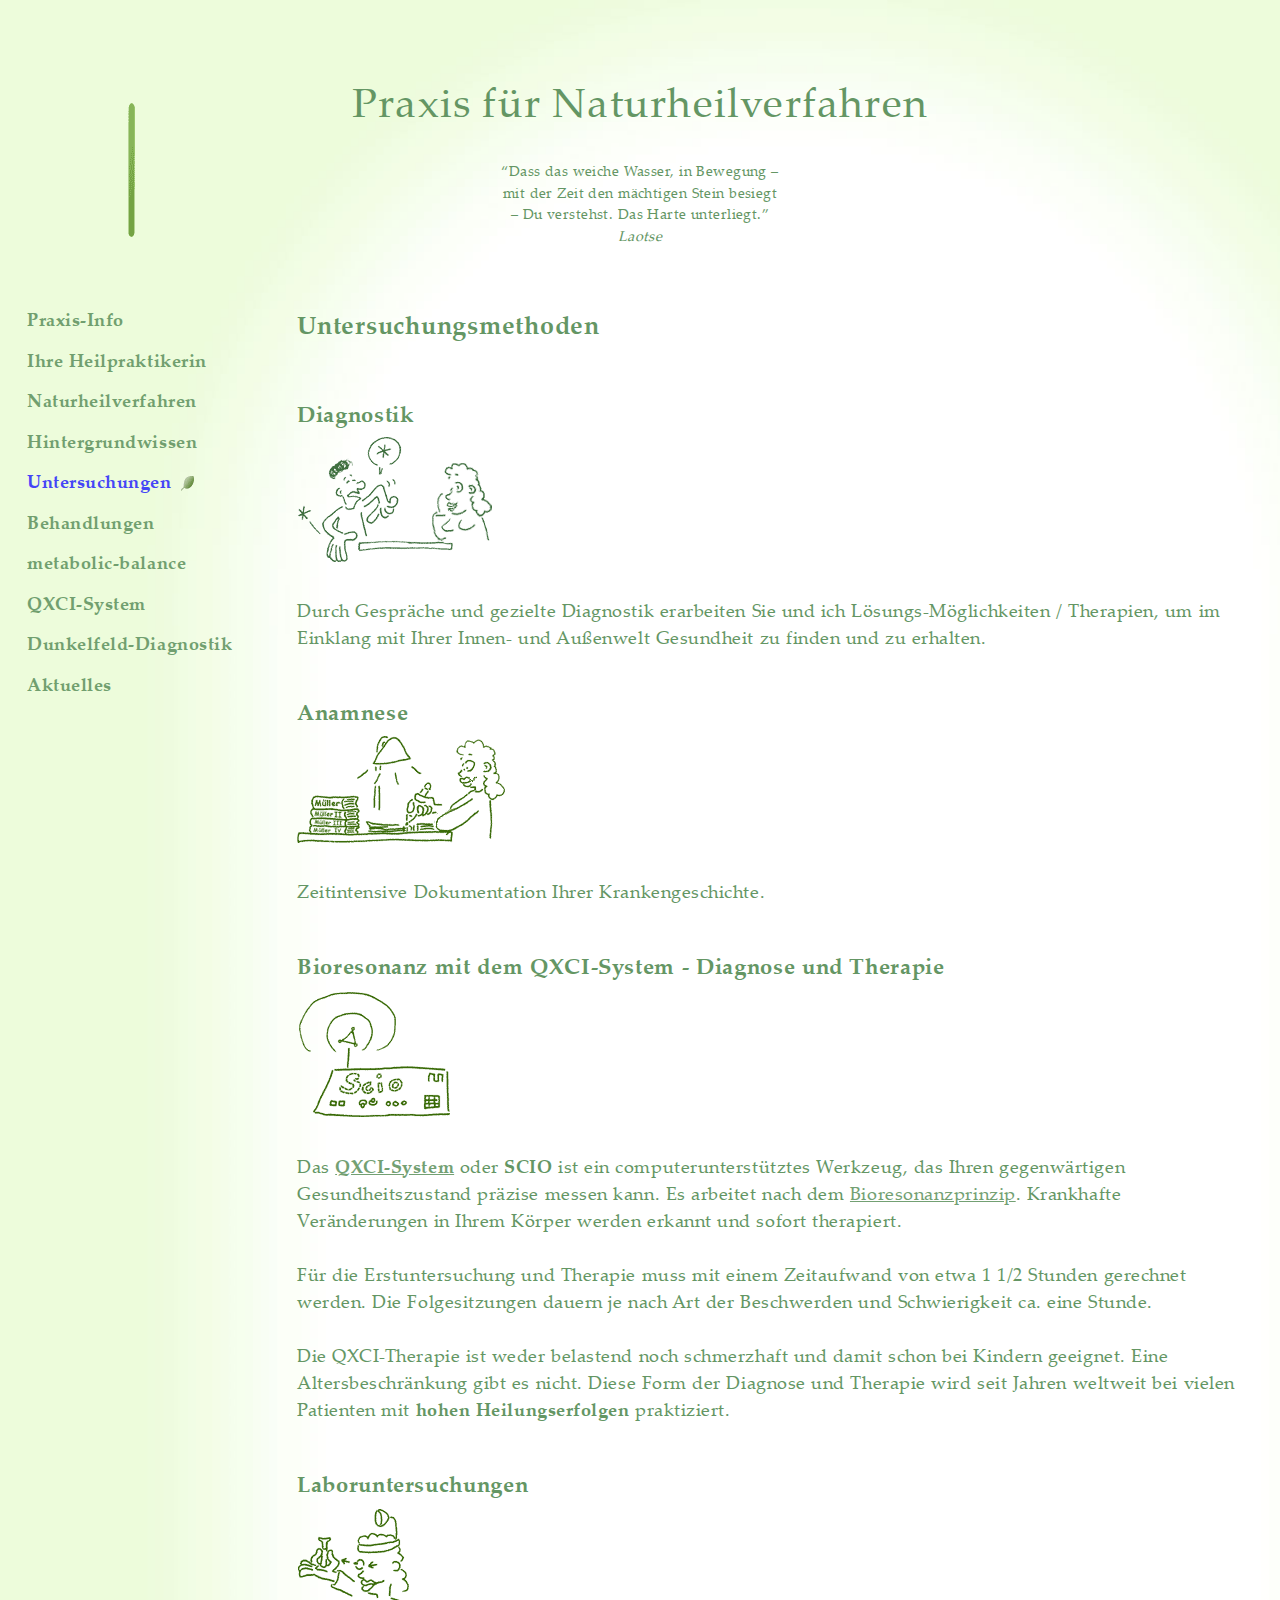
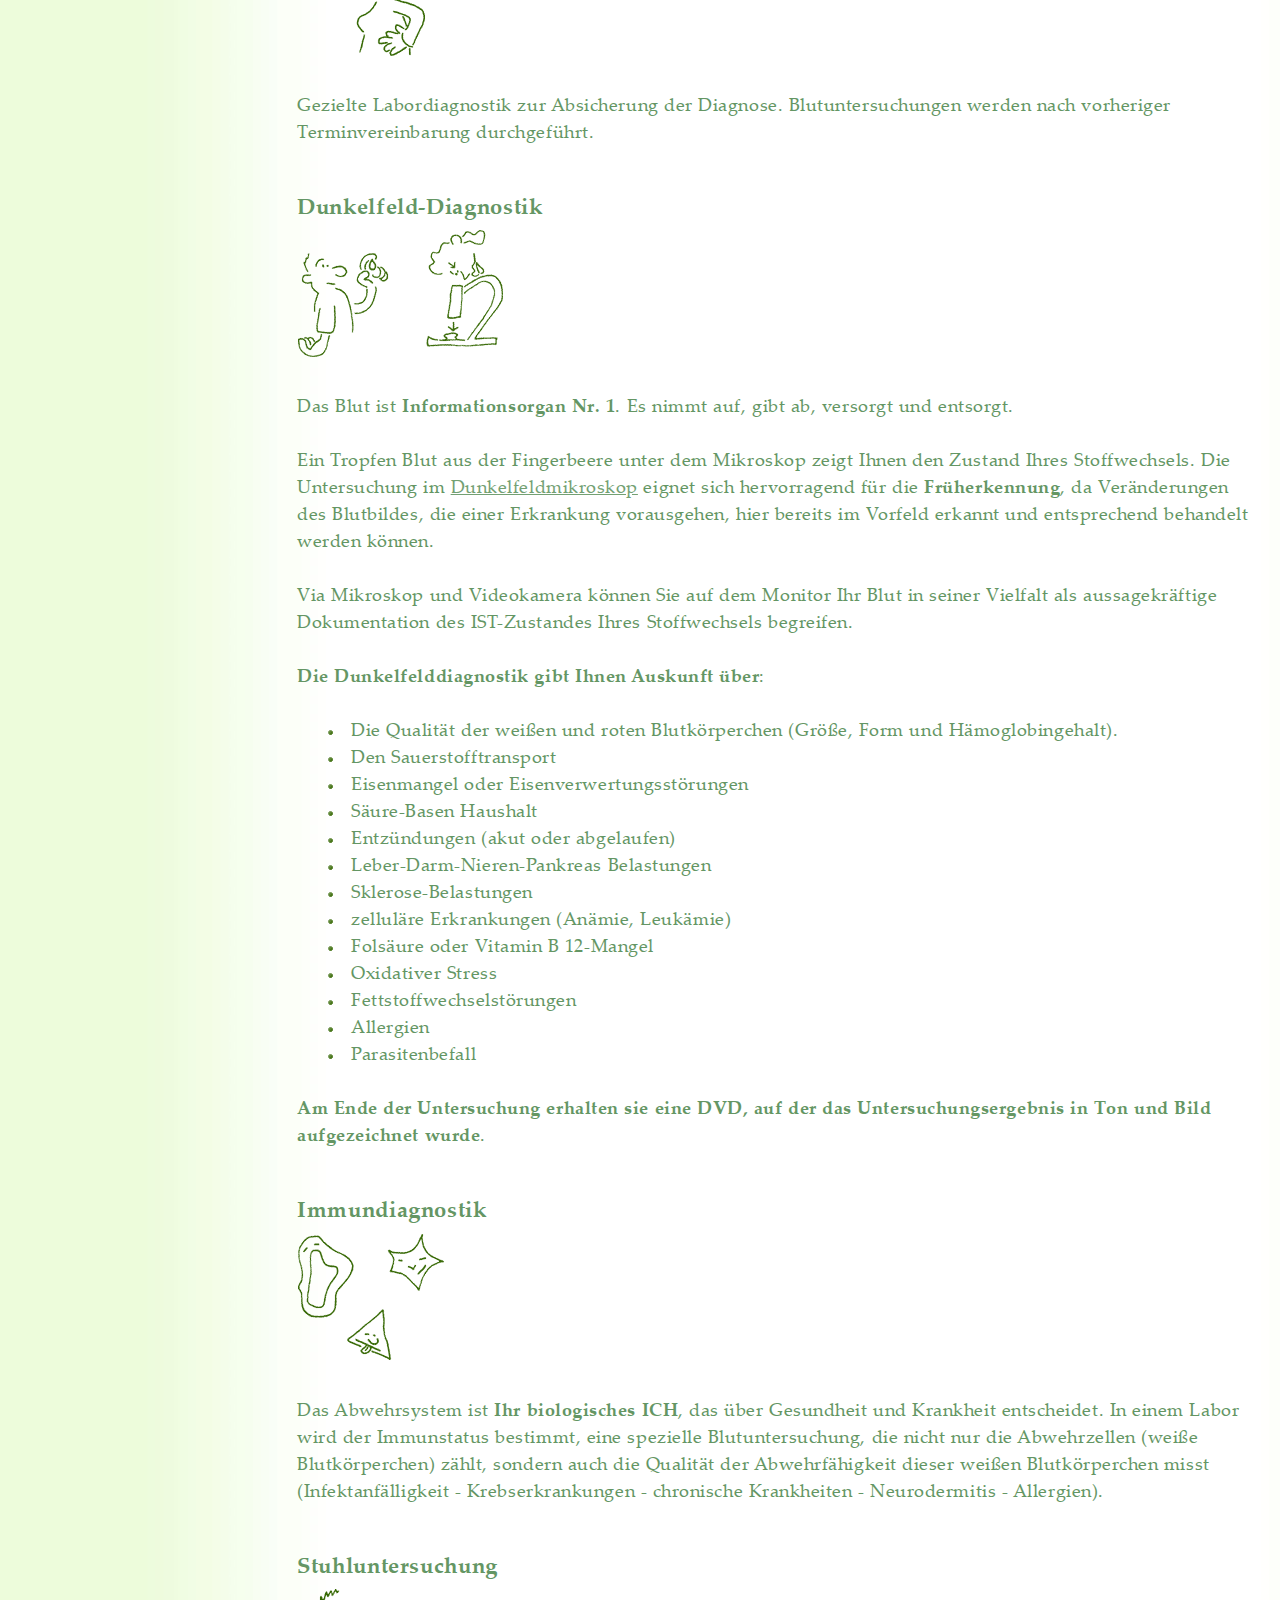
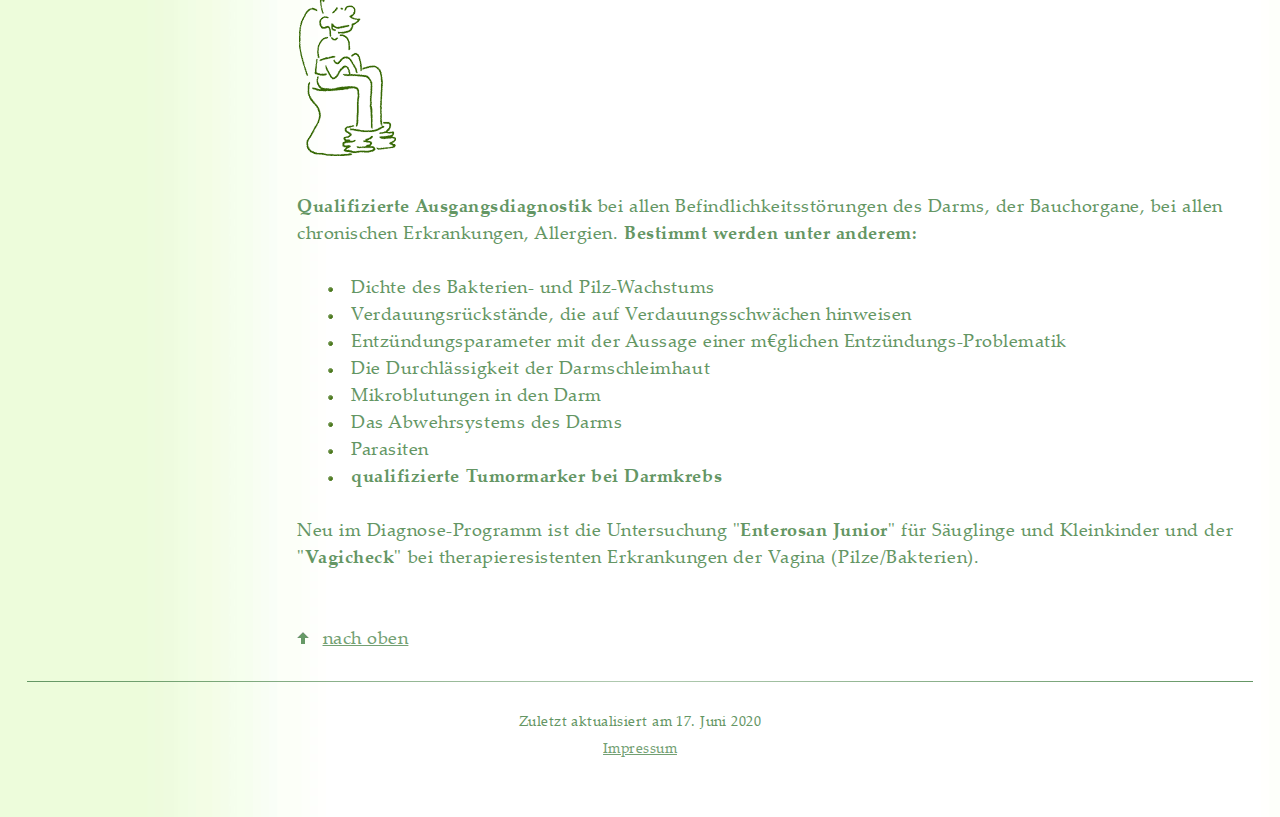
<file: untersuchungsmethoden.html>
<!DOCTYPE html>
<html lang="de">

<head>
    <!--[of]:head-->
    <meta charset="UTF-8">
    <title>Praxis für Naturheilverfahren Cita Lindemann</title>
    <meta name="viewport" content="width=device-width, initial-scale=1">
    <link rel="icon" href="images/favicon.ico" type="image/x-icon">
    <link rel="stylesheet" href="styles/layout.css">
    <meta name="robots" content="noindex, nofollow">
    <meta name="author" content="Cita Lindemann (Inhalt), Nils Lindemann (Quellcode und Design)">
    <meta name="date" content="2020-06-16">
    <meta name="page-topic" content="Medizin">
    <meta name="description" content="Dies ist die Webseite von Cita Lindemann, Heilpraktikerin/MTA. Hier finden Sie Informationen über meine Praxis und die von mir praktizierten Diagnose- und Therapiemethoden. Herzlich Willkommen!">
    <meta name="keywords" lang="de" content="Naturheilmedizin, Praxis, Cita Lindemann, Worms">
    <meta name="keywords" lang="en" content="Naturopathic medicine, Office, Cita Lindemann, Worms">
    <meta name="publisher" content="Cita Lindemann">
    <meta name="copyright" content="Cita Lindemann">
    <!--[cf]-->
</head>

<body>
    <!--[of]body:body-->
    <site-logo role="banner"></site-logo>

    <header>
        <!--[of]:header-->
        <h1>Praxis für Naturheilverfahren</h1>

        <p class="laotsespruch"><q>Dass das weiche Wasser, in Bewegung – mit der Zeit den mächtigen Stein besiegt – Du verstehst. Das Harte unterliegt.</q></p>

        <address>Laotse</address>
        <!--[cf]-->
    </header>

    <nav>
        <!--[of]:nav-->
        <ul id="js-autolocate"
            ><li><a href="index.html">Praxis-Info</a></li
            ><li><a href="ihre-heilpraktikerin.html">Ihre Heilpraktikerin</a></li
            ><li><a href="naturheilverfahren.html">Naturheilverfahren</a></li
            ><li><a href="hintergrundwissen.html">Hintergrundwissen</a></li
            ><li><a href="untersuchungsmethoden.html">Untersuchungen</a></li
            ><li><a href="behandlungsmethoden.html">Behandlungen</a></li
            ><li><a href="metabolic-balance.html">metabolic-balance</a></li
            ><li><a href="qxci.html">QXCI-System</a></li
            ><li><a href="dunkelfelddiagnostik.html">Dunkelfeld-Diagnostik</a></li
            ><li><a href="aktuell.html">Aktuelles</a></li
        ></ul>
        <!--[cf]-->
    </nav>

    <main>
        <!--[of]main:main-->
        <h2 id="start">Untersuchungsmethoden</h2>

        <section>
            <!--[of]:Diagnostik-->
            <h3 id="diagnostik">Diagnostik</h3>
            <img src="images/diagnostik.gif" alt="Comic: Cita Lindemann befragt einen Patienten">

            <p>Durch Gespräche und gezielte Diagnostik erarbeiten Sie und ich Lösungs-Möglichkeiten / Therapien, um im Einklang mit Ihrer Innen- und Außenwelt Gesundheit zu finden und zu erhalten.</p>
            <!--[cf]-->
        </section>

        <section>
            <!--[of]:Anamnese-->
            <h3 id="anamnese">Anamnese</h3>
            <img src="images/anamnese.gif" alt="Comic: Cita Lindemann macht sich Notizen zur Geschichte des Patienten ">

            <p>Zeitintensive Dokumentation Ihrer Krankengeschichte.</p>
            <!--[cf]-->
        </section>

        <section>
            <!--[of]:Bioresonanz mit dem QXCI-System - Diagnose und Therapie-->
            <h3 id="qxci">Bioresonanz mit dem QXCI-System - Diagnose und Therapie</h3>
            <img src="images/scio.gif" alt="Comic: Das Diagnosegerät SCIO">

            <p>Das <a href="qxci.html#start"><strong>QXCI-System</strong></a> oder <strong>SCIO</strong> ist ein computerunterstütztes Werkzeug, das Ihren gegenwärtigen Gesundheitszustand präzise messen kann. Es arbeitet nach dem <a href="hintergrundwissen.html#bioresonanz">Bioresonanzprinzip</a>. Krankhafte Veränderungen in Ihrem Körper werden erkannt und sofort therapiert.</p>

            <p>Für die Erstuntersuchung und Therapie muss mit einem Zeitaufwand von etwa 1 1/2 Stunden gerechnet werden. Die Folgesitzungen dauern je nach Art der Beschwerden und Schwierigkeit ca. eine Stunde.</p>

            <p>Die QXCI-Therapie ist weder belastend noch schmerzhaft und damit schon bei Kindern geeignet. Eine Altersbeschränkung gibt es nicht. Diese Form der Diagnose und Therapie wird seit Jahren weltweit bei vielen Patienten mit <strong>hohen Heilungserfolgen</strong> praktiziert.</p>
            <!--[cf]-->
        </section>

        <section>
            <!--[of]:Laboruntersuchungen-->
            <h3 id="laboruntersuchungen">Laboruntersuchungen</h3>
            <img src="images/labor.gif" alt="Comic: Cita Lindemann wirft einen kritischen Blick auf ein Laborgefäß">

            <p>Gezielte Labordiagnostik zur Absicherung der Diagnose. Blutuntersuchungen werden nach vorheriger Terminvereinbarung durchgeführt.</p>
            <!--[cf]-->
        </section>

        <section>
            <!--[of]:Dunkelfeld-Diagnostik-->
            <h3 id="dunkelfeld-diagnostik">Dunkelfeld-Diagnostik</h3>
            <img src="images/dunkelfeld.gif" alt="Comic: Cita Lindemann untersucht das Blut eines Patienten unter dem Mikroskop. Der Patient sieht zu">

            <p>Das Blut ist <strong>Informationsorgan Nr. 1</strong>. Es nimmt auf, gibt ab, versorgt und entsorgt.</p>

            <p>Ein Tropfen Blut aus der Fingerbeere unter dem Mikroskop zeigt Ihnen den Zustand Ihres Stoffwechsels. Die Untersuchung im <a href="dunkelfelddiagnostik.html#start">Dunkelfeldmikroskop</a> eignet sich hervorragend für die <strong>Früherkennung</strong>, da Veränderungen des Blutbildes, die einer Erkrankung vorausgehen, hier bereits im Vorfeld erkannt und entsprechend behandelt werden können.</p>

            <p>Via Mikroskop und Videokamera können Sie auf dem Monitor Ihr Blut in seiner Vielfalt als aussagekräftige Dokumentation des IST-Zustandes Ihres Stoffwechsels begreifen.</p>

            <p><strong>Die Dunkelfelddiagnostik gibt Ihnen Auskunft über</strong>:</p>

            <ul>
                <li>Die Qualität der weißen und roten Blutkörperchen (Größe, Form und Hämoglobingehalt). </li>
                <li>Den Sauerstofftransport</li>
                <li>Eisenmangel oder Eisenverwertungsstörungen</li>
                <li>Säure-Basen Haushalt</li>
                <li>Entzündungen (akut oder abgelaufen)</li>
                <li>Leber-Darm-Nieren-Pankreas Belastungen</li>
                <li>Sklerose-Belastungen</li>
                <li>zelluläre Erkrankungen (Anämie, Leukämie)</li>
                <li>Folsäure oder Vitamin B 12-Mangel</li>
                <li>Oxidativer Stress</li>
                <li>Fettstoffwechselstörungen</li>
                <li>Allergien</li>
                <li>Parasitenbefall</li>
            </ul>

            <p><strong>Am Ende der Untersuchung erhalten sie eine DVD, auf der das Untersuchungsergebnis in Ton und Bild aufgezeichnet wurde</strong>.</p>
            <!--[cf]-->
        </section>

        <section>
            <!--[of]:Immundignostik-->
            <h3 id="immundiagnostik">Immundiagnostik</h3>
            <img src="images/immun.gif" alt="Comic: drei Blutkörperchen unter dem Mikroskop">

            <p>Das Abwehrsystem ist <strong>Ihr biologisches ICH</strong>, das über Gesundheit und Krankheit entscheidet. In einem Labor wird der Immunstatus bestimmt, eine spezielle Blutuntersuchung, die nicht nur die Abwehrzellen (weiße Blutkörperchen) zählt, sondern auch die Qualität der Abwehrfähigkeit dieser weißen Blutkörperchen misst (Infektanfälligkeit - Krebserkrankungen - chronische Krankheiten - Neurodermitis - Allergien).</p>
            <!--[cf]-->
        </section>

        <section>
            <!--[of]:Stuhluntersuchung-->
            <h3 id="stuhluntersuchung">Stuhluntersuchung</h3>
            <img src="images/stuhl.gif" alt="Comic: Ein Mann sitzt auf dem Lokus">

            <p><strong>Qualifizierte Ausgangsdiagnostik</strong> bei allen Befindlichkeitsstörungen des Darms, der Bauchorgane, bei allen chronischen Erkrankungen, Allergien. <strong>Bestimmt werden unter anderem:</strong></p>

            <ul>
                <li>Dichte des Bakterien- und Pilz-Wachstums</li>
                <li>Verdauungsrückstände, die auf Verdauungsschwächen hinweisen</li>
                <li>Entzündungsparameter mit der Aussage einer m&euro;glichen Entzündungs-Problematik </li>
                <li>Die Durchlässigkeit der Darmschleimhaut</li>
                <li>Mikroblutungen in den Darm</li>
                <li>Das Abwehrsystems des Darms</li>
                <li>Parasiten</li>
                <li><strong>qualifizierte Tumormarker bei Darmkrebs</strong></li>
            </ul>

            <p>Neu im Diagnose-Programm ist die Untersuchung "<strong>Enterosan Junior</strong>" für Säuglinge und Kleinkinder und der "<strong>Vagicheck</strong>" bei therapieresistenten Erkrankungen der Vagina (Pilze/Bakterien).</p>
            <!--[cf]-->
        </section>

        <p class="go-top" role="navigation"><a href="#">nach oben</a></p>
        <!--[cf]-->
    </main>

    <footer>
        <!--[of]:footer-->
        <p>Zuletzt aktualisiert am <time datetime="2020-06-10">17. Juni 2020</time><br><a href="impressum.html#start">Impressum</a></p>
        <!--[cf]-->
    </footer>

    <script src="scripts/autolocate.js"></script>
    <!--[cf]-->
</body>

</html>
</file>
<file: styles/layout.css>
/*[of]:Winzig (Default)*/
/*[of]:Variablen*/
:root {
    --fontfamily: 'Palatino', serif;
    --fontsize: 1.125rem;   /* 18px */
    --u: calc(var(--fontsize) * 1.5); /* Grundeinheit (Vertikaler Rhythmus) */

    --color: rgb(100, 150, 100);
    --color-active: rgb(50, 50, 250);
    --color-visited: rgb(134, 134, 134);
    --quotecolor: var(--color);
    --color-half-transparent: rgba(100, 150, 100, .5);
}
/*[cf]*/
/*[of]:font-face*/
@font-face {
    font-family: 'Palatino';
    src: url(../fonts/palatino-linotype.woff2) format('woff2');
    font-style: normal;
    font-weight: normal;
}

@font-face {
    font-family: 'Palatino';
    src: url(../fonts/palatino-linotype-bold.woff2) format('woff2');
    font-style: normal;
    font-weight: bold;
}
/*[cf]*/
/*[of]:**/
* {
    margin: 0;
    padding: 0;
    letter-spacing: 0.03em;
    box-sizing: inherit;
    vertical-align:inherit;
    text-align:inherit;
    color: inherit;
}
/*[cf]*/

html {
    font-size: 100%;
    background-color:#edfcdb;
    overflow: auto;
    min-width:360px;
}

/*[of]body:body*/
body {
    display: grid;
    grid:
        'logo header .'
        'menu menu menu'
        'main main main'
        'footer footer footer'
        / 1fr 20rem 1fr;
    padding: calc(var(--u) * 2) var(--u);
    min-width:360px;

    color: var(--color);

    background:
        url(../images/lichtspot-center.jpg) no-repeat left top,
        url(../images/lichtspot-center-repeat-y.jpg) repeat-y left top;

    background-size: calc(100vw + (100vw - 360px) / 10);
    background-position: calc((100vw - 360px) / 7) 0;

    overflow: auto;

    font-family: var(--fontfamily);
    font-size: var(--fontsize);
    line-height: var(--u);
    vertical-align:baseline;
    box-sizing: border-box;

}

/*[of]:(globals)*/
p,
h2, h3, h4, h5, h6,
ul, ol,
table,
blockquote,
main>img {
    margin-top: var(--u);
}

h2, h3, h4, h5, h6 {
    /* Keep them on one line as long as possible in small layouts */
    margin-right: calc(var(--u) * (-1));
}

/*[of]:section, article*/
section, article {
    display:contents;
}
/*[cf]*/
/*[of]:p*/
p.go-top {
    margin-top:calc(var(--u) * 2);
}

p.go-top:before {
    content:url(../images/pfeil-hoch.gif);
    margin-right: calc(var(--u) / 2);
}
/*[cf]*/
/*[of]:h*/
h2 {
    font-size: calc(var(--fontsize) * 1.4);
    margin-top: calc(var(--u) * 2);
    line-height: calc(var(--u) * 2);
}

h3 {
    font-size: calc(var(--fontsize) * 1.2);
    margin-top: calc(var(--u) * 1.5);
    line-height: calc(var(--u) * 1.5);
}

h4 {
    font-size: var(--fontsize);
}

h2>img, h3>img, h4>img {
    position: relative;
    top: calc(var(--u) / 1.5);
    margin-right: calc(var(--u) / 2);
}
/*[cf]*/
/*[of]:blockquote, q*/
blockquote {
    margin-left:var(--u);
    margin-right:var(--u);
}

blockquote, q {
    color: var(--quotecolor);
    quotes: '“' '”' '‘' '’' '“' '”' '‘' '’';
}

blockquote:before, q:before {content: open-quote;}
blockquote:after, q:after {content: close-quote;}
/*[cf]*/
/*[of]:ul, ol*/
ul, ol {
    margin-left: var(--u);
}

ul li, ol li {
    padding-left: var(--u);
}

ul li {
    list-style-type: none;
    background:
        url(../images/bullet.gif)
        no-repeat
        0.2em 0.6em;
}
/*[cf]*/
/*[of]:table*/
table {
    border-collapse: collapse;
    table-layout:fixed;
    width:100%;
}

/*[of]:thead*/
table thead {
    border-bottom: 1px solid;
    border-image:
        linear-gradient(
            0.25turn,
            var(--color), var(--color-half-transparent), var(--color)
        );
    border-image-slice: 1;
}
/*[cf]*/
/*[of]:th, td*/
table td, table th {
    text-align: left;
    padding-bottom: var(--u);
    padding-right: var(--u);
}

table th {
    vertical-align: bottom;
}

table td {
    vertical-align: top;
    padding-top: var(--u);
}

table td:last-child, table th:last-child {
    padding-right: 0;
}
/*[cf]*/

/*[of]:.ihre-heilpraktikerin*/
.ihre-heilpraktikerin td.datum {
    text-align: right;
    font-weight: bold;
}
/*[cf]*/
/*[cf]*/

/*[of]:a*/
a {
    opacity: 0.9;
}

a:visited {
    color: var(--color-visited);
}

a:hover, a:focus, a:active, a.active {
    color: var(--color-active);
    text-decoration: none;
}
/*[cf]*/
/*[of]:\:target*/
/*[c]Füge etwas Leerraum über dem Ziel einer Navigation ein, siehe*/
/*[c]http://nicolasgallagher.com/jump-links-and-viewport-positioning/demo/*/

:target:before {
    display: block;
    content: '';
    height: var(--u);
    margin-top: var(--u);
}
/*[cf]*/

/*[cf]*/

/*[of]:site-logo*/
site-logo {
    margin-left:calc(var(--u) * (-1));
    grid-area:logo;
    background:
        url(../images/logo-mini.png)
        no-repeat
        bottom right;
    position: relative;
    top: calc(var(--u) * (-2));
    right: calc(var(--u) * (-2));
}
/*[cf]*/
/*[of]header:header*/
header {
    grid-area:header;
    text-align:center;
}

header h1 {
    display:inline-block;
    width: 20rem;
    font-size: 2rem;
    line-height: calc(var(--u) * 2);
    font-weight: normal;
}

header .laotsespruch, header address {
    display:none;
}
/*[cf]*/
/*[of]:nav*/
nav {
    grid-area: menu;
    text-align:center;
}

nav ul {
    display: inline-block;
    margin-top:calc(var(--u) * 2);
    margin-left:0;
}

nav ul li {
    display: block;
    white-space: pre;
    padding-left:0;
    background-image:none;
}

nav a {
    display: inline-block;
    text-decoration: none;
    font-weight: bold;
    position:relative;
}

/*[c]~ nav a:focus { outline: 0; }*/

nav a.active:after {
    content:url(../images/blatt.gif);
    position:absolute;
    right: -1.25em;
    top: calc(.17em);
}
/*[cf]*/
/*[of]:main*/
main {
    grid-area: main;
    text-align:left;
}
/*[cf]*/
/*[of]footer:footer*/
footer {
    grid-area: footer;
    margin-top: var(--u);
    border-top: 1px solid;
    border-image:
        linear-gradient(0.25turn,
            var(--color),
            var(--color-half-transparent),
            var(--color)
        );
    border-image-slice: 1;
    font-size: calc(var(--fontsize) / 1.25);
    text-align:center;
}
/*[cf]*/
/*[cf]*/
/*[cf]*/

@media (max-width: 360px) {
/*[of]:Hintergrund*/
html, body {
    background-size: contain;
}
/*[cf]*/
}

@media (min-width: 34em) {
/*[of]:Klein*/
:root {
    --fontsize: 1.125rem;   /* 18px */
}

site-logo {
    background:
        url(../images/logo-klein.png)
        no-repeat
        bottom right;
    top: 0;
    right: var(--u);
}

nav ul {
    column-count:2;
    width:30rem;
}

/*[cf]*/
}

@media (min-width: 41em) {
/*[of]:(Tabelle 'Ihre Heilpraktikerin')*/
table.ihre-heilpraktikerin {
    width:calc(100vw - 340px);
}

img.foto {
    float:right;
}
/*[cf]*/
}

@media (min-width: 58em) {
/*[of]:Mittel*/
body {
    grid:
        'logo header'
        'menu main'
        'footer footer'
        /
        calc(var(--u) * 10)
        auto;
    text-align:left;
}

/*[of]:header*/
header {
    margin-right:calc(var(--u) * (-1));
    width:36rem;
}

header h1 {
    font-size: calc(var(--u) * 1.5);
    width:auto;
    margin-top: var(--u);
}

header .laotsespruch, header address {
    display:block;
    font-size:.9rem;
    line-height:1.5em;
}

header .laotsespruch q {
    width:19.5em;
    display:inline-block;
}
/*[cf]*/
/*[of]:site-logo*/
site-logo {
    background:
        url(../images/logo.gif)
        no-repeat
        bottom right;
    top: 0;
    right: calc(var(--u) * 4);
}
/*[cf]*/
/*[of]:nav*/
nav ul {
    display:block;
    width:auto;
    column-count:1;
    text-align:left;
}

nav a {
    padding-top:calc(var(--u) / 4);
    padding-bottom:calc(var(--u) / 4);
}

nav a.active:after {
    top: calc(.58rem);
}
/*[cf]*/
/*[of]:main*/
table.ihre-heilpraktikerin {
    width:calc(100vw - 600px);
}

/*[cf]*/
/*[cf]*/
}

@media (min-width: 74em) {
/*[of]:groß*/
body {
    grid:
        'logo header .'
        'menu main main'
        'footer footer footer'
        /
        calc(var(--u) * 10)
        auto
        calc(var(--u) * 10);
}

header {
    margin-right:0;
    width:auto;
}
/*[cf]*/
}

@media print {
    /*[of]:print*/
    /* Ungetestet, ich besitze keinen Drucker */

    * {
        color:black !important;
        text-decoration:none !important;
        width:auto !important;
        opacity: 1 !important;
    }

    site-logo, nav, .go-top, footer br, footer a {
        display: none !important;
    }

    body, main, footer {
        display: block !important;
    }

    html, body {
        background: white;
    }

    header, main, footer {
        text-align:left;
    }

    body {
        padding-top: 0;
        font-size:  1.125rem;
    }

    header h1 {
        font-size:  2.3rem;
        margin-top:var(--u);
    }

    .laotsespruch {
        display:block !important;
        font-size: .75em;
    }

    header h1:before {
        content:url(../images/logo-klein.png);
        display:inline-block;
        margin-right:1em;
        position:relative;
        top:.3em;
    }

    h2 {
        font-size:1.7em !important;
    }

    ul li {
        background:none;
        list-style-type:disc;
        margin-left:2em;
        padding-left:0;
    }

    footer {
        border:0;
        margin-top:calc(var(--u) * 2);
    }

    footer:after {
        content:"Cita Lindemann, Heilpraktikerin/MTA • Telefon: 06241/309888 • Mobil: 0177/7650609 • Praxiszeiten: Montag bis Freitag 8-12 Uhr. Montag, Dienstag, Donnerstag 15-18 Uhr (20 Uhr)";
    }
    /*[cf]*/
}
</file>
